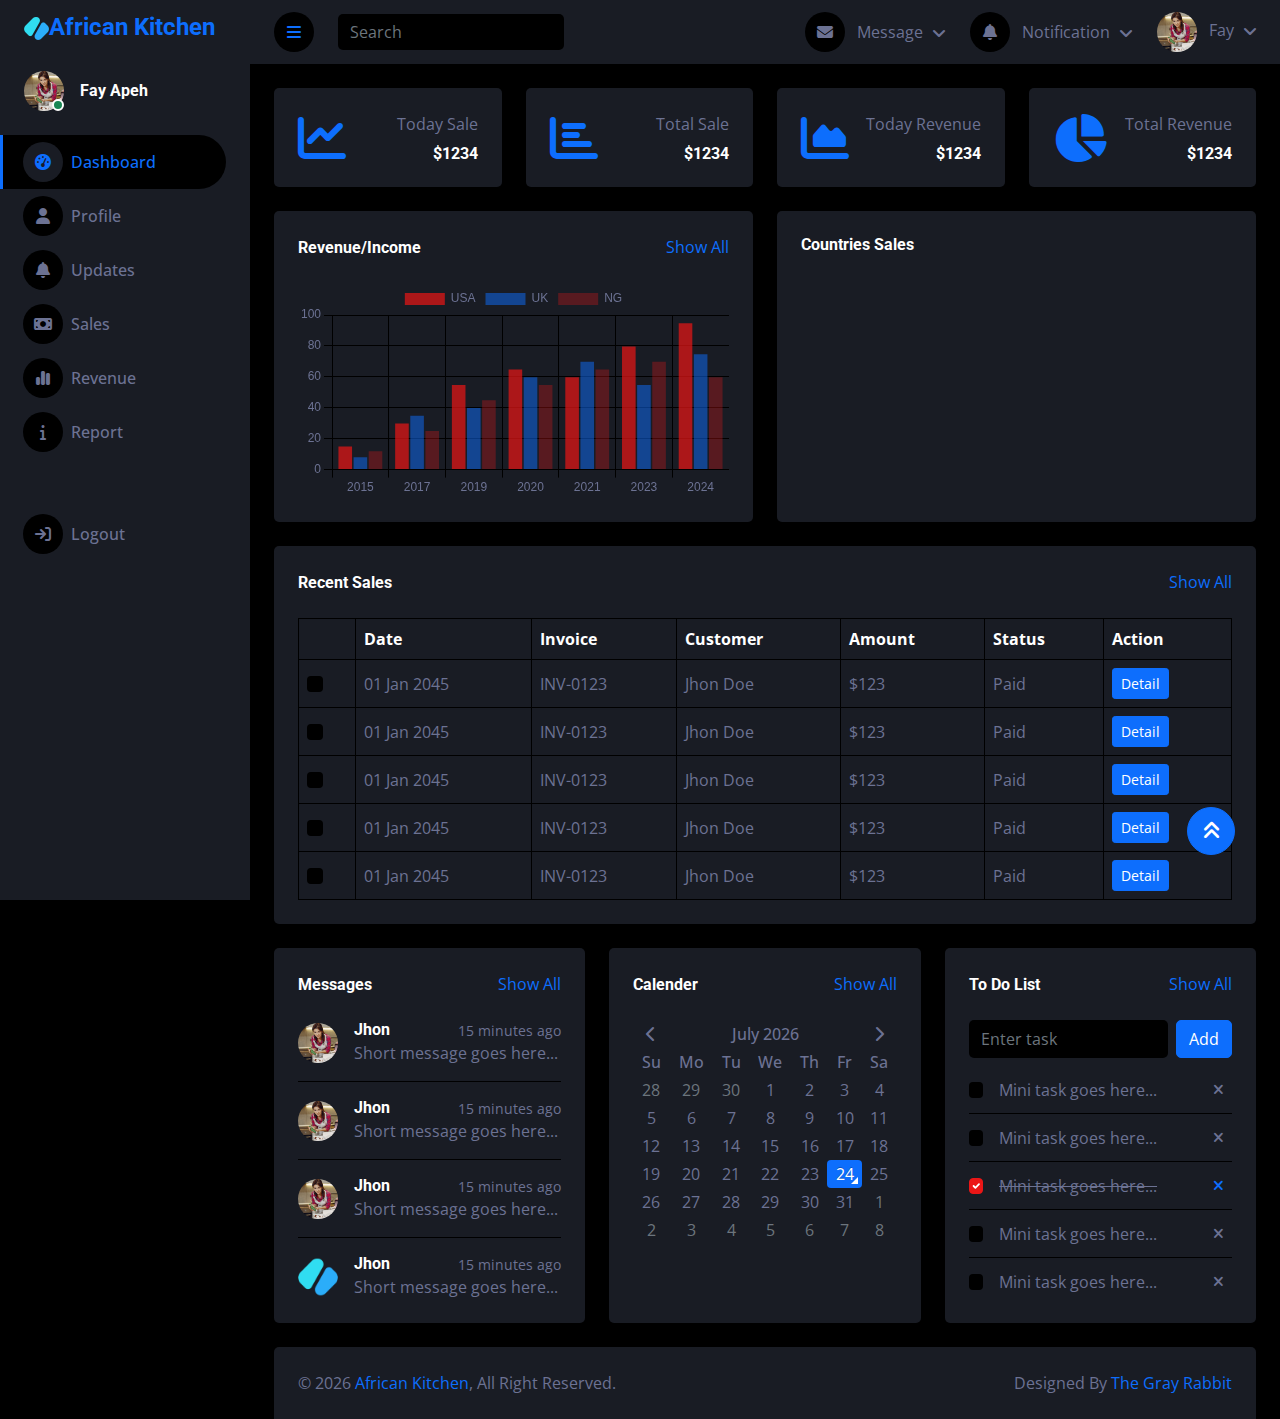
<file: index.html>
<!DOCTYPE html>
<html lang="en">

<head>
    <meta charset="UTF-8">
    <meta name="viewport" content="width=device-width, initial-scale=1.0">
    <meta http-equiv="X-UA-Compatible" content="IE=edge">
    <link rel="icon" type="img/png" href="../img/logo.png">
    <meta name="Author" content="The Gray Rabbit">
    <meta name="keywords" content="cook, chef, food, bake, home, book, restaurant">
    <title>African Kitchen - Dashboard - Home</title>

    <!-- Google Web Fonts -->
    <link rel="preconnect" href="https://fonts.googleapis.com">
    <link rel="preconnect" href="https://fonts.gstatic.com" crossorigin>
    <link href="https://fonts.googleapis.com/css2?family=Open+Sans:wght@400;600&family=Roboto:wght@500;700&display=swap" rel="stylesheet">

    <!-- Font Awesome & Box Icon Offline Fonts -->
     <link rel="stylesheet" href="offline-fonts/css/all.css">
     <link rel="stylesheet" href="boxicons-2.1.4/boxicons-2.1.4/css/boxicons.css">

    <!-- Libraries Stylesheet -->
    <link href="lib/owlcarousel/assets/owl.carousel.min.css" rel="stylesheet">
    <link href="lib/tempusdominus/css/tempusdominus-bootstrap-4.min.css" rel="stylesheet" />

    <!-- Bootstrap Stylesheet -->
    <link href="css/bootstrap.min.css" rel="stylesheet">

    <!-- CSS Stylesheet -->
    <link href="css/style.css" rel="stylesheet">
</head>

<body>
    <div class="container-fluid position-relative d-flex p-0">



        <!-- Sidebar Start -->
        <div class="sidebar pe-4 pb-3">
            <nav class="navbar bg-secondary navbar-dark">
                <a href="index.html" class="navbar-brand mx-4 mb-3">
                    <h3 class="text-primary fs-4"><img src="img/logo.png" alt="" style="width: 25px;">African Kitchen</h3>
                </a>
                <div class="d-flex align-items-center ms-4 mb-4">
                    <div class="position-relative">
                        <img class="rounded-circle" src="img/team/team-1.jpg" alt="" style="width: 40px; height: 40px;">
                        <div class="bg-success rounded-circle border border-2 border-white position-absolute end-0 bottom-0 p-1"></div>
                    </div>
                    <div class="ms-3">
                        <h6 class="mb-0">Fay Apeh</h6>
                    </div>
                </div>
                <div class="navbar-nav w-100">
                    <a href="index.html" class="nav-item nav-link active" aria-current="page"><i class="fa fa-tachometer-alt me-2"></i>Dashboard</a>
                    <a href="profile.html" class="nav-item nav-link"><i class="fa fa-user me-2"></i>Profile</a>
                    <a href="update.html" class="nav-item nav-link"><i class="fa fa-bell me-2"></i>Updates</a>
                    <a href="sales.html" class="nav-item nav-link"><i class="fa fa-money-bill me-2"></i>Sales</a>
                    <a href="revenue.html" class="nav-item nav-link"><i class="fa fa-chart-simple me-2"></i>Revenue</a>
                    <a href="report.html" class="nav-item nav-link"><i class="fa fa-info me-2"></i>Report</a>
<br>
<br>

                    <a href="signin.html" class="nav-item nav-link"><i class="fa fa-sign-in me-2"></i>Logout</a>
                </div>
            </nav>
        </div>
        <!-- Sidebar End -->



        <!-- Content Start -->
        <div class="content">


            <!-- Navbar Start -->
            <nav class="navbar navbar-expand bg-secondary navbar-dark sticky-top px-4 py-0">
                <a href="index.html" class="navbar-brand d-flex d-lg-none me-4">
                    <img src="img/logo.png" alt="" style="width: 25px;">
                </a>
                <a href="#" class="sidebar-toggler flex-shrink-0">
                    <i class="fa fa-bars"></i>
                </a>
                <form class="d-none d-md-flex ms-4">
                    <input class="form-control bg-dark border-0" type="search" placeholder="Search">
                </form>
                <div class="navbar-nav align-items-center ms-auto">
                    <div class="nav-item dropdown">
                        <a href="#" class="nav-link dropdown-toggle" data-bs-toggle="dropdown">
                            <i class="fa fa-envelope me-lg-2"></i>
                            <span class="d-none d-lg-inline-flex">Message</span>
                        </a>
                        <div class="dropdown-menu dropdown-menu-end bg-secondary border-0 rounded-0 rounded-bottom m-0">
                            <a href="#" class="dropdown-item">
                                <div class="d-flex align-items-center">
                                    <img class="rounded-circle" src="img/team/team-1.jpg" alt="" style="width: 40px; height: 40px;">
                                    <div class="ms-2">
                                        <h6 class="fw-normal mb-0">Ene sent you a message</h6>
                                        <small>15 minutes ago</small>
                                    </div>
                                </div>
                            </a>
                            <hr class="dropdown-divider">
                            <a href="#" class="dropdown-item">
                                <div class="d-flex align-items-center">
                                    <img class="rounded-circle" src="img/team/team-2.jpg" alt="" style="width: 40px; height: 40px;">
                                    <div class="ms-2">
                                        <h6 class="fw-normal mb-0">Gray sent you a message</h6>
                                        <small>15 minutes ago</small>
                                    </div>
                                </div>
                            </a>
                            <hr class="dropdown-divider">
                            <a href="#" class="dropdown-item">
                                <div class="d-flex align-items-center">
                                    <img class="rounded-circle" src="img/team/team-3.jpg" alt="" style="width: 40px; height: 40px;">
                                    <div class="ms-2">
                                        <h6 class="fw-normal mb-0">Sharon sent you a message</h6>
                                        <small>15 minutes ago</small>
                                    </div>
                                </div>
                            </a>
                            <hr class="dropdown-divider">
                            <a href="#" class="dropdown-item text-center">See all message</a>
                        </div>
                    </div>
                    <div class="nav-item dropdown">
                        <a href="#" class="nav-link dropdown-toggle" data-bs-toggle="dropdown">
                            <i class="fa fa-bell me-lg-2"></i>
                            <span class="d-none d-lg-inline-flex">Notification</span>
                        </a>
                        <div class="dropdown-menu dropdown-menu-end bg-secondary border-0 rounded-0 rounded-bottom m-0">
                            <a href="#" class="dropdown-item">
                                <h6 class="fw-normal mb-0">Profile updated</h6>
                                <small>15 minutes ago</small>
                            </a>
                            <hr class="dropdown-divider">
                            <a href="#" class="dropdown-item">
                                <h6 class="fw-normal mb-0">New user added</h6>
                                <small>15 minutes ago</small>
                            </a>
                            <hr class="dropdown-divider">
                            <a href="#" class="dropdown-item">
                                <h6 class="fw-normal mb-0">Password changed</h6>
                                <small>15 minutes ago</small>
                            </a>
                            <hr class="dropdown-divider">
                            <a href="#" class="dropdown-item text-center">See all notifications</a>
                        </div>
                    </div>
                    <div class="nav-item dropdown">
                        <a href="#" class="nav-link dropdown-toggle" data-bs-toggle="dropdown">
                            <img class="rounded-circle me-lg-2" src="img/team/team-1.jpg" alt="" style="width: 40px; height: 40px;">
                            <span class="d-none d-lg-inline-flex">Fay</span>
                        </a>
                        <div class="dropdown-menu dropdown-menu-end bg-secondary border-0 rounded-0 rounded-bottom m-0">
                            <a href="profile.html" class="dropdown-item">My Profile</a>
                            <a href="#" class="dropdown-item">Settings</a>
                            <a href="signin.html" class="dropdown-item">Log Out</a>
                        </div>
                    </div>
                </div>
            </nav>
            <!-- Navbar End -->


            <!-- Sale & Revenue Start -->
            <div class="container-fluid pt-4 px-4">
                <div class="row g-4">
                    <div class="col-sm-6 col-xl-3">
                        <div class="bg-secondary rounded d-flex align-items-center justify-content-between p-4">
                            <i class="fa fa-chart-line fa-3x text-primary"></i>
                            <div class="ms-3">
                                <p class="mb-2">Today Sale</p>
                                <h6 class="mb-0 sale-count">$1234</h6>
                            </div>
                        </div>
                    </div>
                    <div class="col-sm-6 col-xl-3">
                        <div class="bg-secondary rounded d-flex align-items-center justify-content-between p-4">
                            <i class="fa fa-chart-bar fa-3x text-primary"></i>
                            <div class="ms-3">
                                <p class="mb-2">Total Sale</p>
                                <h6 class="mb-0 sale-count">$1234</h6>
                            </div>
                        </div>
                    </div>
                    <div class="col-sm-6 col-xl-3">
                        <div class="bg-secondary rounded d-flex align-items-center justify-content-between p-4">
                            <i class="fa fa-chart-area fa-3x text-primary"></i>
                            <div class="ms-3">
                                <p class="mb-2">Today Revenue</p>
                                <h6 class="mb-0 sale-count">$1234</h6>
                            </div>
                        </div>
                    </div>
                    <div class="col-sm-6 col-xl-3">
                        <div class="bg-secondary rounded d-flex align-items-center justify-content-between p-4">
                            <i class="fa fa-chart-pie fa-3x text-primary"></i>
                            <div class="ms-3">
                                <p class="mb-2">Total Revenue</p>
                                <h6 class="mb-0 sale-count">$1234</h6>
                            </div>
                        </div>
                    </div>
                </div>
            </div>
            <!-- Sale & Revenue End -->


            <!-- Sales Chart Start -->
            <div class="container-fluid pt-4 px-4">
                <div class="row g-4">
                    <div class="col-sm-12 col-xl-6">
                        <div class="bg-secondary text-center rounded p-4">
                            <div class="d-flex align-items-center justify-content-between mb-4">
                                <h6 class="mb-0">Revenue/Income</h6>
                                <a href="#">Show All</a>
                            </div>
                            <canvas id="worldwide-sales"></canvas>
                        </div>
                    </div>


                    <div class="col-sm-12 col-xl-6">
                        <div class="bg-secondary rounded h-100 p-4">
                            <h6 class="mb-4">Countries Sales</h6>
                            <canvas id="bar-chart"></canvas>
                        </div>
                    </div>


                </div>
            </div>
            <!-- Sales Chart End -->


            <!-- Recent Sales Start -->
            <div class="container-fluid pt-4 px-4">
                <div class="bg-secondary text-center rounded p-4">
                    <div class="d-flex align-items-center justify-content-between mb-4">
                        <h6 class="mb-0">Recent Sales</h6>
                        <a href="">Show All</a>
                    </div>
                    <div class="table-responsive">
                        <table class="table text-start align-middle table-bordered table-hover mb-0">
                            <thead>
                                <tr class="text-white">
                                    <!-- <th scope="col"><input class="form-check-input" type="checkbox" disabled></th> -->
                                    <th scope="col"></th>
                                    <th scope="col">Date</th>
                                    <th scope="col">Invoice</th>
                                    <th scope="col">Customer</th>
                                    <th scope="col">Amount</th>
                                    <th scope="col">Status</th>
                                    <th scope="col">Action</th>
                                </tr>
                            </thead>
                            <tbody style="cursor: pointer;">
                                <tr>
                                    <td><input class="form-check-input" type="checkbox" style="cursor: pointer;"></td>
                                    <td>01 Jan 2045</td>
                                    <td>INV-0123</td>
                                    <td>Jhon Doe</td>
                                    <td>$123</td>
                                    <td>Paid</td>
                                    <td><a class="btn btn-sm btn-primary" href="">Detail</a></td>
                                </tr>
                                <tr>
                                    <td><input class="form-check-input" type="checkbox" style="cursor: pointer;"></td>
                                    <td>01 Jan 2045</td>
                                    <td>INV-0123</td>
                                    <td>Jhon Doe</td>
                                    <td>$123</td>
                                    <td>Paid</td>
                                    <td><a class="btn btn-sm btn-primary" href="">Detail</a></td>
                                </tr>
                                <tr>
                                    <td><input class="form-check-input" type="checkbox" style="cursor: pointer;"></td>
                                    <td>01 Jan 2045</td>
                                    <td>INV-0123</td>
                                    <td>Jhon Doe</td>
                                    <td>$123</td>
                                    <td>Paid</td>
                                    <td><a class="btn btn-sm btn-primary" href="">Detail</a></td>
                                </tr>
                                <tr>
                                    <td><input class="form-check-input" type="checkbox" style="cursor: pointer;"></td>
                                    <td>01 Jan 2045</td>
                                    <td>INV-0123</td>
                                    <td>Jhon Doe</td>
                                    <td>$123</td>
                                    <td>Paid</td>
                                    <td><a class="btn btn-sm btn-primary" href="">Detail</a></td>
                                </tr>
                                <tr>
                                    <td><input class="form-check-input" type="checkbox" style="cursor: pointer;"></td>
                                    <td>01 Jan 2045</td>
                                    <td>INV-0123</td>
                                    <td>Jhon Doe</td>
                                    <td>$123</td>
                                    <td>Paid</td>
                                    <td><a class="btn btn-sm btn-primary" href="">Detail</a></td>
                                </tr>
                            </tbody>
                        </table>
                    </div>
                </div>
            </div>
            <!-- Recent Sales End -->


            <!-- Updates Start -->
            <div class="container-fluid pt-4 px-4">
                <div class="row g-4">
                    <div class="col-sm-12 col-md-6 col-xl-4">
                        <div class="h-100 bg-secondary rounded p-4">
                            <div class="d-flex align-items-center justify-content-between mb-2">
                                <h6 class="mb-0">Messages</h6>
                                <a href="">Show All</a>
                            </div>
                            <div class="d-flex align-items-center border-bottom py-3">
                                <img class="rounded-circle flex-shrink-0" src="../img/team/team-1.jpg" alt="" style="width: 40px; height: 40px;">
                                <div class="w-100 ms-3">
                                    <div class="d-flex w-100 justify-content-between">
                                        <h6 class="mb-0">Jhon</h6>
                                        <small>15 minutes ago</small>
                                    </div>
                                    <span>Short message goes here...</span>
                                </div>
                            </div>
                            <div class="d-flex align-items-center border-bottom py-3">
                                <img class="rounded-circle flex-shrink-0" src="../img/team/team-1.jpg" alt="" style="width: 40px; height: 40px;">
                                <div class="w-100 ms-3">
                                    <div class="d-flex w-100 justify-content-between">
                                        <h6 class="mb-0">Jhon</h6>
                                        <small>15 minutes ago</small>
                                    </div>
                                    <span>Short message goes here...</span>
                                </div>
                            </div>
                            <div class="d-flex align-items-center border-bottom py-3">
                                <img class="rounded-circle flex-shrink-0" src="../img/team/team-1.jpg" alt="" style="width: 40px; height: 40px;">
                                <div class="w-100 ms-3">
                                    <div class="d-flex w-100 justify-content-between">
                                        <h6 class="mb-0">Jhon</h6>
                                        <small>15 minutes ago</small>
                                    </div>
                                    <span>Short message goes here...</span>
                                </div>
                            </div>
                            <div class="d-flex align-items-center pt-3">
                                <img class="rounded-circle flex-shrink-0" src="img/logo.png" alt="" style="width: 40px; height: 40px;">
                                <div class="w-100 ms-3">
                                    <div class="d-flex w-100 justify-content-between">
                                        <h6 class="mb-0">Jhon</h6>
                                        <small>15 minutes ago</small>
                                    </div>
                                    <span>Short message goes here...</span>
                                </div>
                            </div>
                        </div>
                    </div>

                    <div class="col-sm-12 col-md-6 col-xl-4">
                        <div class="h-100 bg-secondary rounded p-4">
                            <div class="d-flex align-items-center justify-content-between mb-4">
                                <h6 class="mb-0">Calender</h6>
                                <a href="">Show All</a>
                            </div>
                            <div id="calender"></div>
                        </div>
                    </div>


                    <div class="col-sm-12 col-md-6 col-xl-4">
                        <div class="h-100 bg-secondary rounded p-4">
                            <div class="d-flex align-items-center justify-content-between mb-4">
                                <h6 class="mb-0">To Do List</h6>
                                <a href="">Show All</a>
                            </div>
                            <div class="d-flex mb-2">
                                <input class="form-control bg-dark border-0" type="text" placeholder="Enter task">
                                <button type="button" class="btn btn-primary ms-2">Add</button>
                            </div>
                            <div class="d-flex align-items-center border-bottom py-2">
                                <input class="form-check-input m-0" type="checkbox">
                                <div class="w-100 ms-3">
                                    <div class="d-flex w-100 align-items-center justify-content-between">
                                        <span>Mini task goes here...</span>
                                        <button class="btn btn-sm"><i class="fa fa-times"></i></button>
                                    </div>
                                </div>
                            </div>
                            <div class="d-flex align-items-center border-bottom py-2">
                                <input class="form-check-input m-0" type="checkbox">
                                <div class="w-100 ms-3">
                                    <div class="d-flex w-100 align-items-center justify-content-between">
                                        <span>Mini task goes here...</span>
                                        <button class="btn btn-sm"><i class="fa fa-times"></i></button>
                                    </div>
                                </div>
                            </div>
                            <div class="d-flex align-items-center border-bottom py-2">
                                <input class="form-check-input m-0" type="checkbox" checked>
                                <div class="w-100 ms-3">
                                    <div class="d-flex w-100 align-items-center justify-content-between">
                                        <span><del>Mini task goes here...</del></span>
                                        <button class="btn btn-sm text-primary"><i class="fa fa-times"></i></button>
                                    </div>
                                </div>
                            </div>
                            <div class="d-flex align-items-center border-bottom py-2">
                                <input class="form-check-input m-0" type="checkbox">
                                <div class="w-100 ms-3">
                                    <div class="d-flex w-100 align-items-center justify-content-between">
                                        <span>Mini task goes here...</span>
                                        <button class="btn btn-sm"><i class="fa fa-times"></i></button>
                                    </div>
                                </div>
                            </div>
                            <div class="d-flex align-items-center pt-2">
                                <input class="form-check-input m-0" type="checkbox">
                                <div class="w-100 ms-3">
                                    <div class="d-flex w-100 align-items-center justify-content-between">
                                        <span>Mini task goes here...</span>
                                        <button class="btn btn-sm"><i class="fa fa-times"></i></button>
                                    </div>
                                </div>
                            </div>
                        </div>
                    </div>
                </div>
            </div>
            <!-- Updates End -->


            <!-- Footer Start -->
            <div class="container-fluid pt-4 px-4">
                <div class="bg-secondary rounded-top p-4">
                    <div class="row">
                        <div class="col-12 col-sm-6 text-center text-sm-start">
                            &copy; <script>document.write(new Date().getFullYear());</script> <a href="#">African Kitchen</a>, All Right Reserved.
                        </div>
                        <div class="col-12 col-sm-6 text-center text-sm-end">
                            Designed By <a href="#">The Gray Rabbit</a>
                        </div>
                    </div>
                </div>
            </div>
            <!-- Footer End -->
        </div>
        <!-- Content End -->


        <!-- Back to Top -->
        <a href="#" class="btn btn-lg btn-primary btn-lg-square back-to-top"><i class="fa fa-angle-double-up"></i></a>
    </div>

    <!-- JavaScript Libraries -->
    <script src="https://code.jquery.com/jquery-3.4.1.min.js"></script>
    <script src="https://cdn.jsdelivr.net/npm/bootstrap@5.0.0/dist/js/bootstrap.bundle.min.js"></script>
    <script src="lib/chart/chart.min.js"></script>
    <script src="lib/easing/easing.min.js"></script>
    <script src="lib/waypoints/waypoints.min.js"></script>
    <script src="lib/owlcarousel/owl.carousel.min.js"></script>
    <script src="lib/tempusdominus/js/moment.min.js"></script>
    <script src="lib/tempusdominus/js/moment-timezone.min.js"></script>
    <script src="lib/tempusdominus/js/tempusdominus-bootstrap-4.min.js"></script>

    <!-- Template Javascript -->
    <script src="js/main.js"></script>
</body>

</html>
</file>
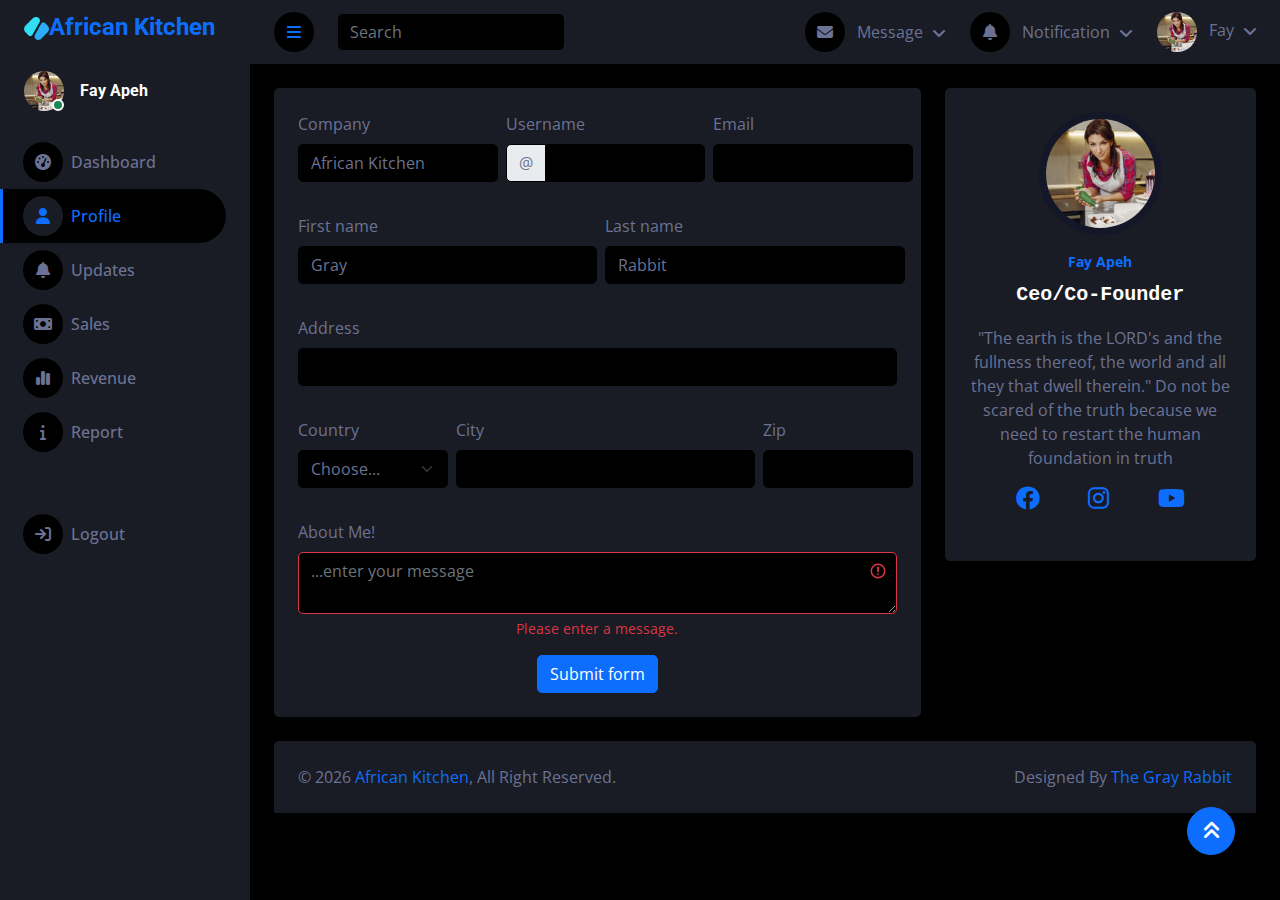
<file: profile.html>
<!DOCTYPE html>
<html lang="en">


<head>
    <meta charset="UTF-8">
    <meta name="viewport" content="width=device-width, initial-scale=1.0">
    <meta http-equiv="X-UA-Compatible" content="IE=edge">
    <link rel="icon" type="img/png" href="img/logo.png">
    <meta name="Author" content="The Gray Rabbit">
    <meta name="keywords" content="cook, chef, food, bake, home, book, restaurant">
    <title>African Kitchen - Dashboard - Profile</title>

    <!-- Google Web Fonts -->
    <link rel="preconnect" href="https://fonts.googleapis.com">
    <link rel="preconnect" href="https://fonts.gstatic.com" crossorigin>
    <link href="https://fonts.googleapis.com/css2?family=Open+Sans:wght@400;600&family=Roboto:wght@500;700&display=swap" rel="stylesheet">

    <!-- Font Awesome & Box Icon Offline Fonts -->
     <link rel="stylesheet" href="offline-fonts/css/all.css">
     <link rel="stylesheet" href="boxicons-2.1.4/boxicons-2.1.4/css/boxicons.css">

    <!-- Libraries Stylesheet -->
    <link href="lib/owlcarousel/assets/owl.carousel.min.css" rel="stylesheet">
    <link href="lib/tempusdominus/css/tempusdominus-bootstrap-4.min.css" rel="stylesheet" />

    <!-- Bootstrap Stylesheet -->
    <link href="css/bootstrap.min.css" rel="stylesheet">

    <!-- CSS Stylesheet -->
    <link href="css/style.css" rel="stylesheet">
</head>

<body>
    <div class="container-fluid position-relative d-flex p-0">


        <!-- Sidebar Start -->
        <div class="sidebar pe-4 pb-3">
            <nav class="navbar bg-secondary navbar-dark">
                <a href="index.html" class="navbar-brand mx-4 mb-3">
                    <h3 class="text-primary fs-4"><img src="img/logo.png" alt="" style="width: 25px;">African Kitchen</h3>
                </a>
                <div class="d-flex align-items-center ms-4 mb-4">
                    <div class="position-relative">
                        <img class="rounded-circle" src="img/team/team-1.jpg" alt="" style="width: 40px; height: 40px;">
                        <div class="bg-success rounded-circle border border-2 border-white position-absolute end-0 bottom-0 p-1"></div>
                    </div>
                    <div class="ms-3">
                        <h6 class="mb-0">Fay Apeh</h6>
                    </div>
                </div>
                <div class="navbar-nav w-100">
                    <a href="index.html" class="nav-item nav-link"><i class="fa fa-tachometer-alt me-2"></i>Dashboard</a>
                    <a href="profile.html" class="nav-item nav-link active" aria-current="page"><i class="fa fa-user me-2"></i>Profile</a>
                    <a href="update.html" class="nav-item nav-link"><i class="fa fa-bell me-2"></i>Updates</a>
                    <a href="sales.html" class="nav-item nav-link"><i class="fa fa-money-bill me-2"></i>Sales</a>
                    <a href="revenue.html" class="nav-item nav-link"><i class="fa fa-chart-simple me-2"></i>Revenue</a>
                    <a href="report.html" class="nav-item nav-link"><i class="fa fa-info me-2"></i>Report</a>
<br>
<br>

                    <a href="signin.html" class="nav-item nav-link"><i class="fa fa-sign-in me-2"></i>Logout</a>
                </div>
            </nav>
        </div>
        <!-- Sidebar End -->


        <!-- Content Start -->
        <div class="content">


            <!-- Navbar Start -->
            <nav class="navbar navbar-expand bg-secondary navbar-dark sticky-top px-4 py-0">
                <a href="index.html" class="navbar-brand d-flex d-lg-none me-4">
                    <img src="img/logo.png" alt="" style="width: 25px;">
                </a>
                <a href="#" class="sidebar-toggler flex-shrink-0">
                    <i class="fa fa-bars"></i>
                </a>
                <form class="d-none d-md-flex ms-4">
                    <input class="form-control bg-dark border-0" type="search" placeholder="Search">
                </form>
                <div class="navbar-nav align-items-center ms-auto">
                    <div class="nav-item dropdown">
                        <a href="#" class="nav-link dropdown-toggle" data-bs-toggle="dropdown">
                            <i class="fa fa-envelope me-lg-2"></i>
                            <span class="d-none d-lg-inline-flex">Message</span>
                        </a>
                        <div class="dropdown-menu dropdown-menu-end bg-secondary border-0 rounded-0 rounded-bottom m-0">
                            <a href="#" class="dropdown-item">
                                <div class="d-flex align-items-center">
                                    <img class="rounded-circle" src="img/team/team-1.jpg" alt="" style="width: 40px; height: 40px;">
                                    <div class="ms-2">
                                        <h6 class="fw-normal mb-0">Ene sent you a message</h6>
                                        <small>15 minutes ago</small>
                                    </div>
                                </div>
                            </a>
                            <hr class="dropdown-divider">
                            <a href="#" class="dropdown-item">
                                <div class="d-flex align-items-center">
                                    <img class="rounded-circle" src="img/team/team-2.jpg" alt="" style="width: 40px; height: 40px;">
                                    <div class="ms-2">
                                        <h6 class="fw-normal mb-0">Gray sent you a message</h6>
                                        <small>15 minutes ago</small>
                                    </div>
                                </div>
                            </a>
                            <hr class="dropdown-divider">
                            <a href="#" class="dropdown-item">
                                <div class="d-flex align-items-center">
                                    <img class="rounded-circle" src="img/team/team-3.jpg" alt="" style="width: 40px; height: 40px;">
                                    <div class="ms-2">
                                        <h6 class="fw-normal mb-0">Sharon sent you a message</h6>
                                        <small>15 minutes ago</small>
                                    </div>
                                </div>
                            </a>
                            <hr class="dropdown-divider">
                            <a href="#" class="dropdown-item text-center">See all message</a>
                        </div>
                    </div>
                    <div class="nav-item dropdown">
                        <a href="#" class="nav-link dropdown-toggle" data-bs-toggle="dropdown">
                            <i class="fa fa-bell me-lg-2"></i>
                            <span class="d-none d-lg-inline-flex">Notification</span>
                        </a>
                        <div class="dropdown-menu dropdown-menu-end bg-secondary border-0 rounded-0 rounded-bottom m-0">
                            <a href="#" class="dropdown-item">
                                <h6 class="fw-normal mb-0">Profile updated</h6>
                                <small>15 minutes ago</small>
                            </a>
                            <hr class="dropdown-divider">
                            <a href="#" class="dropdown-item">
                                <h6 class="fw-normal mb-0">New user added</h6>
                                <small>15 minutes ago</small>
                            </a>
                            <hr class="dropdown-divider">
                            <a href="#" class="dropdown-item">
                                <h6 class="fw-normal mb-0">Password changed</h6>
                                <small>15 minutes ago</small>
                            </a>
                            <hr class="dropdown-divider">
                            <a href="#" class="dropdown-item text-center">See all notifications</a>
                        </div>
                    </div>
                    <div class="nav-item dropdown">
                        <a href="#" class="nav-link dropdown-toggle" data-bs-toggle="dropdown">
                            <img class="rounded-circle me-lg-2" src="img/team/team-1.jpg" alt="" style="width: 40px; height: 40px;">
                            <span class="d-none d-lg-inline-flex">Fay</span>
                        </a>
                        <div class="dropdown-menu dropdown-menu-end bg-secondary border-0 rounded-0 rounded-bottom m-0">
                            <a href="profile.html" class="dropdown-item">My Profile</a>
                            <a href="#" class="dropdown-item">Settings</a>
                            <a href="signin.html" class="dropdown-item">Log Out</a>
                        </div>
                    </div>
                </div>
            </nav>
            <!-- Navbar End -->



            <!-- Profile Start -->
            <div class="container-fluid pt-4 px-4">
                <div class="row g-4">
                    <div class="col-sm-12 col-xl-8">
                        <div class="bg-secondary text-center rounded p-4">

                            <form action="#" method="get" class="needs-validation" novalidate>

                                <div class="line-1 d-flex gap-2">

                                <div class="col-md-4">
                                    <label for="company" class="form-label">Company</label>
                                    <input type="text" class="form-control bg-dark" name="company" id="company" value="African Kitchen" disabled>
                                </div>



                                <div class="col-md-4">
                                    <label for="validationTooltipUsername" class="form-label">Username</label>
                                    <div class="input-group has-validation">
                                      <span class="input-group-text" id="validationTooltipUsernamePrepend">@</span>
                                      <input type="text" class="form-control" id="validationTooltipUsername" aria-describedby="validationTooltipUsernamePrepend" required>
                                      <div class="invalid-tooltip">
                                        Please choose a unique and valid username.
                                      </div>
                                    </div>
                                  </div>

                                  <div class="col-md-4">
                                    <label for="email" class="form-label">Email</label>
                                    <input type="email" class="form-control" name="email" id="email">
                                    <div class="valid-tooltip">
                                        Looks good!
                                      </div>
                                </div>

                                </div>


                                <div class="line-2 d-flex gap-2">

                                    <div class="col-md-6">
                                      <label for="firstname" class="form-label">First name</label>
                                      <input type="text" class="form-control" id="validationTooltip01" value="Gray" required>
                                      <div class="valid-tooltip">
                                        Looks good!
                                      </div>
                                    </div>


                                    <div class="col-md-6">
                                      <label for="lastname" class="form-label">Last name</label>
                                      <input type="text" class="form-control" id="lastname" value="Rabbit" required>
                                      <div class="valid-tooltip">
                                        Looks good!
                                      </div>
                                    </div>

                                </div>


                                <div class="line-3 d-flex gap-2">
                                    <div class="col-md-12">
                                        <label for="address" class="form-label">Address</label>
                                        <input type="text" class="form-control" id="address">
                                    </div>
                                </div>


                                <div class="line-4 d-flex gap-2">

                                    <div class="col-md-3 position-relative">
                                        <label for="country" class="form-label">Country</label>
                                        <select class="form-select" id="country" required>
                                          <option selected disabled value="">Choose...</option>
                                          <option>UK</option>
                                          <option>Nigeria</option>
                                          <option>USA</option>
                                        </select>
                                        <div class="invalid-tooltip">
                                          Please provide a valid country.
                                        </div>
                                      </div>


                                      <div class="col-md-6 position-relative">
                                        <label for="city" class="form-label">City</label>
                                        <input type="text" class="form-control" id="city" required>
                                        <div class="invalid-tooltip">
                                          Please provide a valid city.
                                        </div>
                                      </div>



                                    <div class="col-md-3 position-relative">
                                        <label for="zip" class="form-label">Zip</label>
                                        <input type="text" class="form-control" id="zip" required>
                                        <div class="invalid-tooltip">
                                          Please provide a valid zip.
                                        </div>
                                      </div>


                                </div>


                                    <div class="mb-3">
                                        <label for="validationTextarea" class="form-label">About Me!</label>
                                        <textarea maxlength="250" class="form-control is-invalid" id="validationTextarea" placeholder="...enter your message" required></textarea>
                                        <div class="invalid-feedback">
                                          Please enter a message.
                                        </div>
                                      </div>


                                    <div class="col-12">
                                      <button class="btn btn-primary" type="submit">Submit form</button>
                                    </div>


                            </form>
                        </div>
                    </div>



                    <div class="col-sm-12 col-xl-4">
                        <div class="bg-secondary text-center rounded p-4">
                            <div class="d-flex align-items-center justify-content-between flex-column mb-4">
                                <img src="img/team/team-1.jpg" style="border-radius: 50%; border: 7px solid #141727; width: 7.7rem;" class="mb-3">
                                <small class="mb-2 fw-bold text-primary">Fay Apeh</small>
                                <pre class="fs-5 fw-bold text-white">Ceo/Co-Founder</pre>

                                <p>"The earth is the LORD's and the fullness thereof, the world and all they that dwell therein."
                                    Do not be scared of the truth because we need to restart the human foundation in truth
                                </p>

                                <div class="profile-socials">
                                    <a href="#"><i class="fab fa-facebook border-3"></i></a>

                                    <a href=""><i class="fab fa-instagram"></i></a>

                                    <a href=""><i class="fab fa-youtube"></i></a>
                                </div>
                            </div>
                        </div>
                    </div>
                </div>
            </div>
            <!-- Profile End -->



            <!-- Footer Start -->
            <div class="container-fluid pt-4 px-4">
                <div class="bg-secondary rounded-top p-4">
                    <div class="row">
                        <div class="col-12 col-sm-6 text-center text-sm-start">
                            &copy; <script>document.write(new Date().getFullYear());</script> <a href="#">African Kitchen</a>, All Right Reserved.
                        </div>
                        <div class="col-12 col-sm-6 text-center text-sm-end">
                            Designed By <a href="#">The Gray Rabbit</a>
                        </div>
                    </div>
                </div>
            </div>
            <!-- Footer End -->
        </div>
        <!-- Content End -->


        <!-- Back to Top -->
        <a href="#" class="btn btn-lg btn-primary btn-lg-square back-to-top"><i class="fa fa-angle-double-up"></i></a>
    </div>

    <!-- JavaScript Libraries -->
    <script src="https://code.jquery.com/jquery-3.4.1.min.js"></script>
    <script src="https://cdn.jsdelivr.net/npm/bootstrap@5.0.0/dist/js/bootstrap.bundle.min.js"></script>
    <script src="lib/chart/chart.min.js"></script>
    <script src="lib/easing/easing.min.js"></script>
    <script src="lib/waypoints/waypoints.min.js"></script>
    <script src="lib/owlcarousel/owl.carousel.min.js"></script>
    <script src="lib/tempusdominus/js/moment.min.js"></script>
    <script src="lib/tempusdominus/js/moment-timezone.min.js"></script>
    <script src="lib/tempusdominus/js/tempusdominus-bootstrap-4.min.js"></script>

    <!-- Template Javascript -->
    <script src="js/main.js"></script>
</body>

</html>
</file>
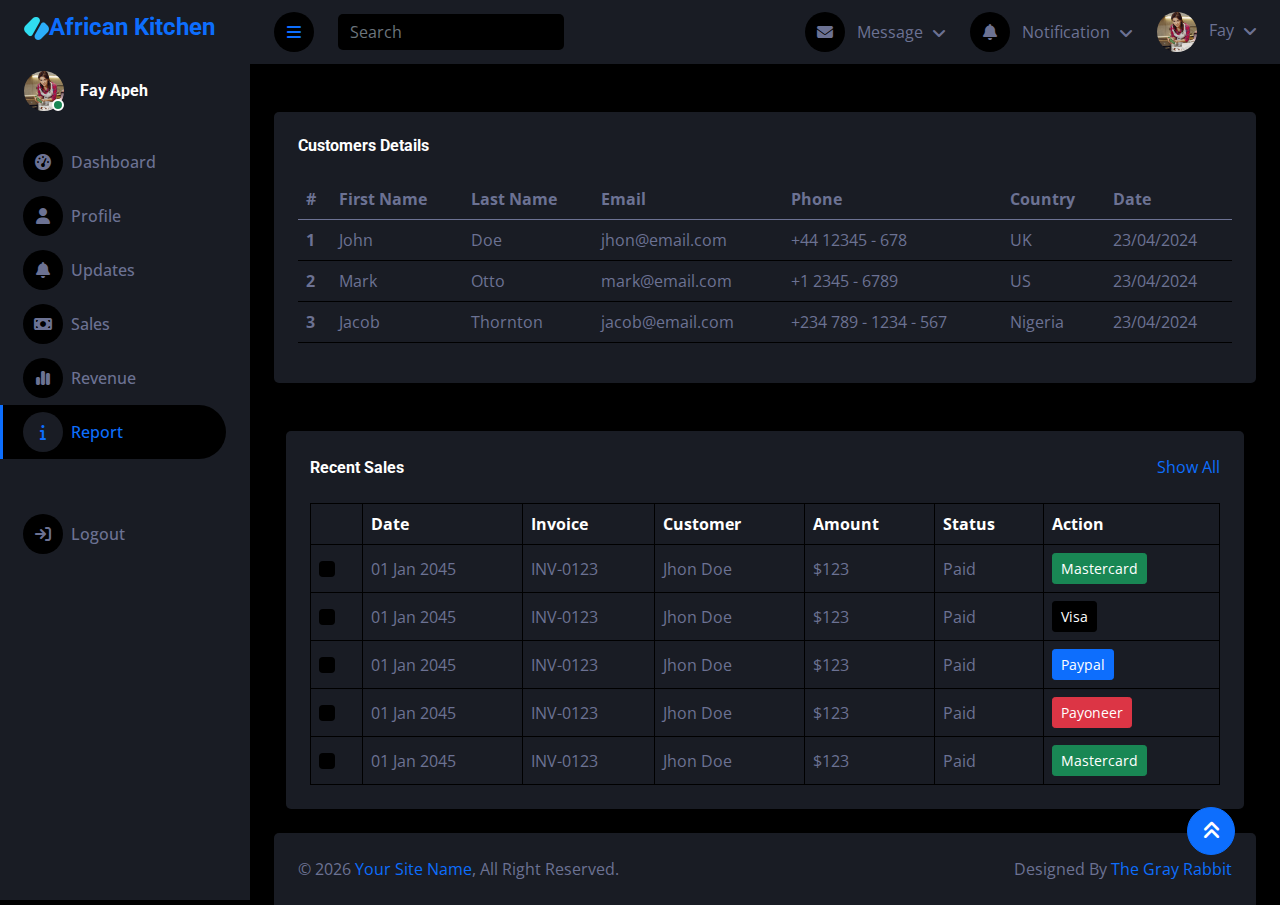
<file: report.html>
<!DOCTYPE html>
<html lang="en">

<head>
    <meta charset="UTF-8">
    <meta name="viewport" content="width=device-width, initial-scale=1.0">
    <meta http-equiv="X-UA-Compatible" content="IE=edge">
    <link rel="icon" type="img/png" href="../img/logo.png">
    <meta name="Author" content="The Gray Rabbit">
    <meta name="keywords" content="cook, chef, food, bake, home, book, restaurant">
    <title>African Kitchen - Dashboard - Report</title>

    <!-- Google Web Fonts -->
    <link rel="preconnect" href="https://fonts.googleapis.com">
    <link rel="preconnect" href="https://fonts.gstatic.com" crossorigin>
    <link href="https://fonts.googleapis.com/css2?family=Open+Sans:wght@400;600&family=Roboto:wght@500;700&display=swap" rel="stylesheet">

    <!-- Icon Font Stylesheet -->
    <link href="https://cdn.jsdelivr.net/npm/bootstrap-icons@1.4.1/font/bootstrap-icons.css" rel="stylesheet">
    <link rel="stylesheet" href="offline-fonts/css/all.css">
    <link rel="stylesheet" href="boxicons-2.1.4/boxicons-2.1.4/css/boxicons.min.css">

    <!-- Libraries Stylesheet -->
    <link href="lib/owlcarousel/assets/owl.carousel.min.css" rel="stylesheet">
    <link href="lib/tempusdominus/css/tempusdominus-bootstrap-4.min.css" rel="stylesheet" />

    <!-- Bootstrap Stylesheet -->
    <link href="css/bootstrap.min.css" rel="stylesheet">

    <!-- CSS Template -->
    <link href="css/style.css" rel="stylesheet">
</head>

<body>
    <div class="container-fluid position-relative d-flex p-0">


        <!-- Sidebar Start -->
        <div class="sidebar pe-4 pb-3">
            <nav class="navbar bg-secondary navbar-dark">
                <a href="index.html" class="navbar-brand mx-4 mb-3">
                    <h3 class="text-primary fs-4"><img src="img/logo.png" alt="" style="width: 25px;">African Kitchen</h3>
                </a>
                <div class="d-flex align-items-center ms-4 mb-4">
                    <div class="position-relative">
                        <img class="rounded-circle" src="img/team/team-1.jpg" alt="" style="width: 40px; height: 40px;">
                        <div class="bg-success rounded-circle border border-2 border-white position-absolute end-0 bottom-0 p-1"></div>
                    </div>
                    <div class="ms-3">
                        <h6 class="mb-0">Fay Apeh</h6>
                    </div>
                </div>
                <div class="navbar-nav w-100">
                    <a href="index.html" class="nav-item nav-link"><i class="fa fa-tachometer-alt me-2"></i>Dashboard</a>
                    <a href="profile.html" class="nav-item nav-link"><i class="fa fa-user me-2"></i>Profile</a>
                    <a href="update.html" class="nav-item nav-link"><i class="fa fa-bell me-2"></i>Updates</a>
                    <a href="sales.html" class="nav-item nav-link"><i class="fa fa-money-bill me-2"></i>Sales</a>
                    <a href="revenue.html" class="nav-item nav-link"><i class="fa fa-chart-simple me-2"></i>Revenue</a>
                    <a href="report.html" class="nav-item nav-link active" aria-current="page"><i class="fa fa-info me-2"></i>Report</a>
<br>
<br>

                    <a href="signin.html" class="nav-item nav-link"><i class="fa fa-sign-in me-2"></i>Logout</a>
                </div>
            </nav>
        </div>
        <!-- Sidebar End -->



        <!-- Content Start -->
        <div class="content">


            <!-- Navbar Start -->
            <nav class="navbar navbar-expand bg-secondary navbar-dark sticky-top px-4 py-0">
                <a href="index.html" class="navbar-brand d-flex d-lg-none me-4">
                    <img src="img/logo.png" alt="" style="width: 25px;">
                </a>
                <a href="#" class="sidebar-toggler flex-shrink-0">
                    <i class="fa fa-bars"></i>
                </a>
                <form class="d-none d-md-flex ms-4">
                    <input class="form-control bg-dark border-0" type="search" placeholder="Search">
                </form>
                <div class="navbar-nav align-items-center ms-auto">
                    <div class="nav-item dropdown">
                        <a href="#" class="nav-link dropdown-toggle" data-bs-toggle="dropdown">
                            <i class="fa fa-envelope me-lg-2"></i>
                            <span class="d-none d-lg-inline-flex">Message</span>
                        </a>
                        <div class="dropdown-menu dropdown-menu-end bg-secondary border-0 rounded-0 rounded-bottom m-0">
                            <a href="#" class="dropdown-item">
                                <div class="d-flex align-items-center">
                                    <img class="rounded-circle" src="img/team/team-1.jpg" alt="" style="width: 40px; height: 40px;">
                                    <div class="ms-2">
                                        <h6 class="fw-normal mb-0">Ene sent you a message</h6>
                                        <small>15 minutes ago</small>
                                    </div>
                                </div>
                            </a>
                            <hr class="dropdown-divider">
                            <a href="#" class="dropdown-item">
                                <div class="d-flex align-items-center">
                                    <img class="rounded-circle" src="img/team/team-2.jpg" alt="" style="width: 40px; height: 40px;">
                                    <div class="ms-2">
                                        <h6 class="fw-normal mb-0">Gray sent you a message</h6>
                                        <small>15 minutes ago</small>
                                    </div>
                                </div>
                            </a>
                            <hr class="dropdown-divider">
                            <a href="#" class="dropdown-item">
                                <div class="d-flex align-items-center">
                                    <img class="rounded-circle" src="img/team/team-3.jpg" alt="" style="width: 40px; height: 40px;">
                                    <div class="ms-2">
                                        <h6 class="fw-normal mb-0">Sharon sent you a message</h6>
                                        <small>15 minutes ago</small>
                                    </div>
                                </div>
                            </a>
                            <hr class="dropdown-divider">
                            <a href="#" class="dropdown-item text-center">See all message</a>
                        </div>
                    </div>
                    <div class="nav-item dropdown">
                        <a href="#" class="nav-link dropdown-toggle" data-bs-toggle="dropdown">
                            <i class="fa fa-bell me-lg-2"></i>
                            <span class="d-none d-lg-inline-flex">Notification</span>
                        </a>
                        <div class="dropdown-menu dropdown-menu-end bg-secondary border-0 rounded-0 rounded-bottom m-0">
                            <a href="#" class="dropdown-item">
                                <h6 class="fw-normal mb-0">Profile updated</h6>
                                <small>15 minutes ago</small>
                            </a>
                            <hr class="dropdown-divider">
                            <a href="#" class="dropdown-item">
                                <h6 class="fw-normal mb-0">New user added</h6>
                                <small>15 minutes ago</small>
                            </a>
                            <hr class="dropdown-divider">
                            <a href="#" class="dropdown-item">
                                <h6 class="fw-normal mb-0">Password changed</h6>
                                <small>15 minutes ago</small>
                            </a>
                            <hr class="dropdown-divider">
                            <a href="#" class="dropdown-item text-center">See all notifications</a>
                        </div>
                    </div>
                    <div class="nav-item dropdown">
                        <a href="#" class="nav-link dropdown-toggle" data-bs-toggle="dropdown">
                            <img class="rounded-circle me-lg-2" src="img/team/team-1.jpg" alt="" style="width: 40px; height: 40px;">
                            <span class="d-none d-lg-inline-flex">Fay</span>
                        </a>
                        <div class="dropdown-menu dropdown-menu-end bg-secondary border-0 rounded-0 rounded-bottom m-0">
                            <a href="profile.html" class="dropdown-item">My Profile</a>
                            <a href="#" class="dropdown-item">Settings</a>
                            <a href="signin.html" class="dropdown-item">Log Out</a>
                        </div>
                    </div>
                </div>
            </nav>
            <!-- Navbar End -->


            <!-- Customer Details Start -->
            <div class="container-fluid pt-4 px-4">



                <div class="col-12 py-4">
                    <div class="bg-secondary rounded h-100 p-4">
                        <h6 class="mb-4">Customers Details</h6>
                        <div class="table-responsive">
                            <table class="table">
                                <thead>
                                    <tr>
                                        <th scope="col">#</th>
                                        <th scope="col">First Name</th>
                                        <th scope="col">Last Name</th>
                                        <th scope="col">Email</th>
                                        <th scope="col">Phone</th>
                                        <th scope="col">Country</th>
                                        <th scope="col">Date</th>
                                    </tr>
                                </thead>
                                <tbody>
                                    <tr>
                                        <th scope="row">1</th>
                                        <td>John</td>
                                        <td>Doe</td>
                                        <td>jhon@email.com</td>
                                        <td>+44 12345 - 678</td>
                                        <td>UK</td>
                                        <td>23/04/2024</td>
                                    </tr>
                                    <tr>
                                        <th scope="row">2</th>
                                        <td>Mark</td>
                                        <td>Otto</td>
                                        <td>mark@email.com</td>
                                        <td>+1 2345 - 6789</td>
                                        <td>US</td>
                                        <td>23/04/2024</td>
                                    </tr>
                                    <tr>
                                        <th scope="row">3</th>
                                        <td>Jacob</td>
                                        <td>Thornton</td>
                                        <td>jacob@email.com</td>
                                        <td>+234 789 - 1234 - 567</td>
                                        <td>Nigeria</td>
                                        <td>23/04/2024</td>
                                    </tr>
                                </tbody>
                            </table>
                        </div>
                    </div>
                </div>


                            <!-- Recent Sales Start -->
            <div class="container-fluid pt-4">
                <div class="bg-secondary text-center rounded p-4">
                    <div class="d-flex align-items-center justify-content-between mb-4">
                        <h6 class="mb-0">Recent Sales</h6>
                        <a href="">Show All</a>
                    </div>
                    <div class="table-responsive">
                        <table class="table text-start align-middle table-bordered table-hover mb-0">
                            <thead>
                                <tr class="text-white">
                                    <!-- <th scope="col"><input class="form-check-input" type="checkbox" disabled></th> -->
                                    <th scope="col"></th>
                                    <th scope="col">Date</th>
                                    <th scope="col">Invoice</th>
                                    <th scope="col">Customer</th>
                                    <th scope="col">Amount</th>
                                    <th scope="col">Status</th>
                                    <th scope="col">Action</th>
                                </tr>
                            </thead>
                            <tbody style="cursor: pointer;">
                                <tr>
                                    <td><input class="form-check-input" type="checkbox" style="cursor: pointer;"></td>
                                    <td>01 Jan 2045</td>
                                    <td>INV-0123</td>
                                    <td>Jhon Doe</td>
                                    <td>$123</td>
                                    <td>Paid</td>
                                    <td><a class="btn btn-sm btn-success" href="">Mastercard</a></td>
                                </tr>
                                <tr>
                                    <td><input class="form-check-input" type="checkbox" style="cursor: pointer;"></td>
                                    <td>01 Jan 2045</td>
                                    <td>INV-0123</td>
                                    <td>Jhon Doe</td>
                                    <td>$123</td>
                                    <td>Paid</td>
                                    <td><a class="btn btn-sm btn-dark" href="">Visa</a></td>
                                </tr>
                                <tr>
                                    <td><input class="form-check-input" type="checkbox" style="cursor: pointer;"></td>
                                    <td>01 Jan 2045</td>
                                    <td>INV-0123</td>
                                    <td>Jhon Doe</td>
                                    <td>$123</td>
                                    <td>Paid</td>
                                    <td><a class="btn btn-sm btn-primary" href="">Paypal</a></td>
                                </tr>
                                <tr>
                                    <td><input class="form-check-input" type="checkbox" style="cursor: pointer;"></td>
                                    <td>01 Jan 2045</td>
                                    <td>INV-0123</td>
                                    <td>Jhon Doe</td>
                                    <td>$123</td>
                                    <td>Paid</td>
                                    <td><a class="btn btn-sm btn-danger" href="">Payoneer</a></td>
                                </tr>
                                <tr>
                                    <td><input class="form-check-input" type="checkbox" style="cursor: pointer;"></td>
                                    <td>01 Jan 2045</td>
                                    <td>INV-0123</td>
                                    <td>Jhon Doe</td>
                                    <td>$123</td>
                                    <td>Paid</td>
                                    <td><a class="btn btn-sm btn-success" href="">Mastercard</a></td>
                                </tr>
                            </tbody>
                        </table>
                    </div>
                </div>
            </div>
            <!-- Recent Sales End -->


            </div>
            <!-- Chart End -->


            <!-- Footer Start -->
            <div class="container-fluid pt-4 px-4">
                <div class="bg-secondary rounded-top p-4">
                    <div class="row">
                        <div class="col-12 col-sm-6 text-center text-sm-start">
                            &copy; <script> document.write(new Date().getFullYear());</script> <a href="#">Your Site Name</a>, All Right Reserved.
                        </div>
                        <div class="col-12 col-sm-6 text-center text-sm-end">

                            Designed By <a href="#">The Gray Rabbit</a>

                        </div>
                    </div>
                </div>
            </div>
            <!-- Footer End -->
        </div>
        <!-- Content End -->


        <!-- Back to Top -->
        <a href="#" class="btn btn-lg btn-primary btn-lg-square back-to-top"><i class="fa fa-angle-double-up"></i></a>
    </div>

    <!-- JavaScript Libraries -->
    <script src="https://code.jquery.com/jquery-3.4.1.min.js"></script>
    <script src="https://cdn.jsdelivr.net/npm/bootstrap@5.0.0/dist/js/bootstrap.bundle.min.js"></script>
    <script src="lib/chart/chart.min.js"></script>
    <script src="lib/easing/easing.min.js"></script>
    <script src="lib/waypoints/waypoints.min.js"></script>
    <script src="lib/owlcarousel/owl.carousel.min.js"></script>
    <script src="lib/tempusdominus/js/moment.min.js"></script>
    <script src="lib/tempusdominus/js/moment-timezone.min.js"></script>
    <script src="lib/tempusdominus/js/tempusdominus-bootstrap-4.min.js"></script>

    <!-- Template Javascript -->
    <script src="js/main.js"></script>
</body>

</html>
</file>
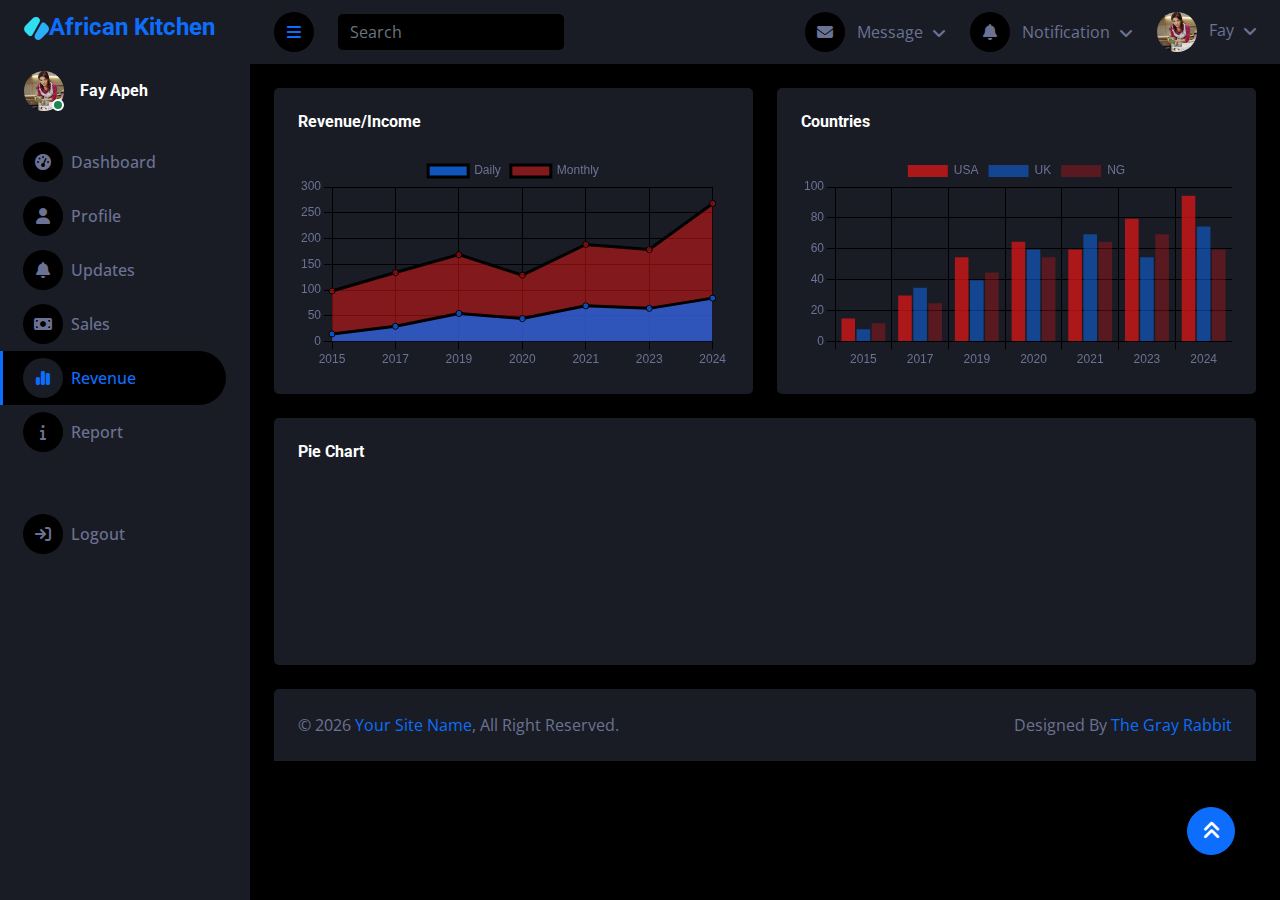
<file: revenue.html>
<!DOCTYPE html>
<html lang="en">

<head>
    <meta charset="UTF-8">
    <meta name="viewport" content="width=device-width, initial-scale=1.0">
    <meta http-equiv="X-UA-Compatible" content="IE=edge">
    <link rel="icon" type="img/png" href="img/logo.png">
    <meta name="Author" content="The Gray Rabbit">
    <meta name="keywords" content="cook, chef, food, bake, home, book, restaurant">
    <title>African Kitchen - Dashboard - Revenue</title>

    <!-- Google Web Fonts -->
    <link rel="preconnect" href="https://fonts.googleapis.com">
    <link rel="preconnect" href="https://fonts.gstatic.com" crossorigin>
    <link href="https://fonts.googleapis.com/css2?family=Open+Sans:wght@400;600&family=Roboto:wght@500;700&display=swap" rel="stylesheet">

    <!-- Font Awesome & Box Icon Offline Fonts -->
     <link rel="stylesheet" href="offline-fonts/css/all.css">
     <link rel="stylesheet" href="boxicons-2.1.4/boxicons-2.1.4/css/boxicons.css">

    <!-- Libraries Stylesheet -->
    <link href="lib/owlcarousel/assets/owl.carousel.min.css" rel="stylesheet">
    <link href="lib/tempusdominus/css/tempusdominus-bootstrap-4.min.css" rel="stylesheet" />

    <!-- Bootstrap Stylesheet -->
    <link href="css/bootstrap.min.css" rel="stylesheet">

    <!-- CSS Stylesheet -->
    <link href="css/style.css" rel="stylesheet">
</head>

<body>
    <div class="container-fluid position-relative d-flex p-0">


        <!-- Sidebar Start -->
        <div class="sidebar pe-4 pb-3">
            <nav class="navbar bg-secondary navbar-dark">
                <a href="index.html" class="navbar-brand mx-4 mb-3">
                    <h3 class="text-primary fs-4"><img src="img/logo.png" alt="" style="width: 25px;">African Kitchen</h3>
                </a>
                <div class="d-flex align-items-center ms-4 mb-4">
                    <div class="position-relative">
                        <img class="rounded-circle" src="img/team/team-1.jpg" alt="" style="width: 40px; height: 40px;">
                        <div class="bg-success rounded-circle border border-2 border-white position-absolute end-0 bottom-0 p-1"></div>
                    </div>
                    <div class="ms-3">
                        <h6 class="mb-0">Fay Apeh</h6>
                    </div>
                </div>
                <div class="navbar-nav w-100">
                    <a href="index.html" class="nav-item nav-link"><i class="fa fa-tachometer-alt me-2"></i>Dashboard</a>
                    <a href="profile.html" class="nav-item nav-link"><i class="fa fa-user me-2"></i>Profile</a>
                    <a href="update.html" class="nav-item nav-link"><i class="fa fa-bell me-2"></i>Updates</a>
                    <a href="sales.html" class="nav-item nav-link"><i class="fa fa-money-bill me-2"></i>Sales</a>
                    <a href="revenue.html" class="nav-item nav-link active" aria-current="page"><i class="fa fa-chart-simple me-2"></i>Revenue</a>
                    <a href="report.html" class="nav-item nav-link"><i class="fa fa-info me-2"></i>Report</a>
<br>
<br>

                    <a href="signin.html" class="nav-item nav-link"><i class="fa fa-sign-in me-2"></i>Logout</a>
                </div>
            </nav>
        </div>
        <!-- Sidebar End -->


        <!-- Content Start -->
        <div class="content">

            <!-- Navbar Start -->
            <nav class="navbar navbar-expand bg-secondary navbar-dark sticky-top px-4 py-0">
                <a href="index.html" class="navbar-brand d-flex d-lg-none me-4">
                    <img src="img/logo.png" alt="" style="width: 25px;">
                </a>
                <a href="#" class="sidebar-toggler flex-shrink-0">
                    <i class="fa fa-bars"></i>
                </a>
                <form class="d-none d-md-flex ms-4">
                    <input class="form-control bg-dark border-0" type="search" placeholder="Search">
                </form>
                <div class="navbar-nav align-items-center ms-auto">
                    <div class="nav-item dropdown">
                        <a href="#" class="nav-link dropdown-toggle" data-bs-toggle="dropdown">
                            <i class="fa fa-envelope me-lg-2"></i>
                            <span class="d-none d-lg-inline-flex">Message</span>
                        </a>
                        <div class="dropdown-menu dropdown-menu-end bg-secondary border-0 rounded-0 rounded-bottom m-0">
                            <a href="#" class="dropdown-item">
                                <div class="d-flex align-items-center">
                                    <img class="rounded-circle" src="img/team/team-1.jpg" alt="" style="width: 40px; height: 40px;">
                                    <div class="ms-2">
                                        <h6 class="fw-normal mb-0">Ene sent you a message</h6>
                                        <small>15 minutes ago</small>
                                    </div>
                                </div>
                            </a>
                            <hr class="dropdown-divider">
                            <a href="#" class="dropdown-item">
                                <div class="d-flex align-items-center">
                                    <img class="rounded-circle" src="img/team/team-2.jpg" alt="" style="width: 40px; height: 40px;">
                                    <div class="ms-2">
                                        <h6 class="fw-normal mb-0">Gray sent you a message</h6>
                                        <small>15 minutes ago</small>
                                    </div>
                                </div>
                            </a>
                            <hr class="dropdown-divider">
                            <a href="#" class="dropdown-item">
                                <div class="d-flex align-items-center">
                                    <img class="rounded-circle" src="img/team/team-3.jpg" alt="" style="width: 40px; height: 40px;">
                                    <div class="ms-2">
                                        <h6 class="fw-normal mb-0">Sharon sent you a message</h6>
                                        <small>15 minutes ago</small>
                                    </div>
                                </div>
                            </a>
                            <hr class="dropdown-divider">
                            <a href="#" class="dropdown-item text-center">See all message</a>
                        </div>
                    </div>
                    <div class="nav-item dropdown">
                        <a href="#" class="nav-link dropdown-toggle" data-bs-toggle="dropdown">
                            <i class="fa fa-bell me-lg-2"></i>
                            <span class="d-none d-lg-inline-flex">Notification</span>
                        </a>
                        <div class="dropdown-menu dropdown-menu-end bg-secondary border-0 rounded-0 rounded-bottom m-0">
                            <a href="#" class="dropdown-item">
                                <h6 class="fw-normal mb-0">Profile updated</h6>
                                <small>15 minutes ago</small>
                            </a>
                            <hr class="dropdown-divider">
                            <a href="#" class="dropdown-item">
                                <h6 class="fw-normal mb-0">New user added</h6>
                                <small>15 minutes ago</small>
                            </a>
                            <hr class="dropdown-divider">
                            <a href="#" class="dropdown-item">
                                <h6 class="fw-normal mb-0">Password changed</h6>
                                <small>15 minutes ago</small>
                            </a>
                            <hr class="dropdown-divider">
                            <a href="#" class="dropdown-item text-center">See all notifications</a>
                        </div>
                    </div>
                    <div class="nav-item dropdown">
                        <a href="#" class="nav-link dropdown-toggle" data-bs-toggle="dropdown">
                            <img class="rounded-circle me-lg-2" src="img/team/team-1.jpg" alt="" style="width: 40px; height: 40px;">
                            <span class="d-none d-lg-inline-flex">Fay</span>
                        </a>
                        <div class="dropdown-menu dropdown-menu-end bg-secondary border-0 rounded-0 rounded-bottom m-0">
                            <a href="profile.html" class="dropdown-item">My Profile</a>
                            <a href="#" class="dropdown-item">Settings</a>
                            <a href="signin.html" class="dropdown-item">Log Out</a>
                        </div>
                    </div>
                </div>
            </nav>
            <!-- Navbar End -->


            <!-- Chart Start -->
            <div class="container-fluid pt-4 px-4">
                <div class="row g-4">


                    <div class="col-sm-12 col-xl-6">
                        <div class="bg-secondary rounded h-100 p-4">
                            <h6 class="mb-4">Revenue/Income</h6>
                            <canvas id="sales-revenue"></canvas>
                        </div>
                    </div>


                    <div class="col-sm-12 col-xl-6">
                        <div class="bg-secondary rounded h-100 p-4">
                            <h6 class="mb-4">Countries</h6>
                            <canvas id="worldwide-sales"></canvas>
                        </div>
                    </div>


                    <div class="col-sm-12 col-xl-12">
                        <div class="bg-secondary rounded h-100 p-4">
                            <h6 class="mb-4">Pie Chart</h6>
                            <canvas id="pie-chart"></canvas>
                        </div>
                    </div>




                </div>


            </div>
            <!-- Chart End -->


            <!-- Footer Start -->
            <div class="container-fluid pt-4 px-4">
                <div class="bg-secondary rounded-top p-4">
                    <div class="row">
                        <div class="col-12 col-sm-6 text-center text-sm-start">
                            &copy; <script> document.write(new Date().getFullYear());</script> <a href="#">Your Site Name</a>, All Right Reserved.
                        </div>
                        <div class="col-12 col-sm-6 text-center text-sm-end">

                            Designed By <a href="#">The Gray Rabbit</a>

                        </div>
                    </div>
                </div>
            </div>
            <!-- Footer End -->
        </div>
        <!-- Content End -->


        <!-- Back to Top -->
        <a href="#" class="btn btn-lg btn-primary btn-lg-square back-to-top"><i class="fa fa-angle-double-up"></i></a>
    </div>

    <!-- JavaScript Libraries -->
    <script src="https://code.jquery.com/jquery-3.4.1.min.js"></script>
    <script src="https://cdn.jsdelivr.net/npm/bootstrap@5.0.0/dist/js/bootstrap.bundle.min.js"></script>
    <script src="lib/chart/chart.min.js"></script>
    <script src="lib/easing/easing.min.js"></script>
    <script src="lib/waypoints/waypoints.min.js"></script>
    <script src="lib/owlcarousel/owl.carousel.min.js"></script>
    <script src="lib/tempusdominus/js/moment.min.js"></script>
    <script src="lib/tempusdominus/js/moment-timezone.min.js"></script>
    <script src="lib/tempusdominus/js/tempusdominus-bootstrap-4.min.js"></script>

    <!-- Template Javascript -->
    <script src="js/main.js"></script>
</body>

</html>
</file>
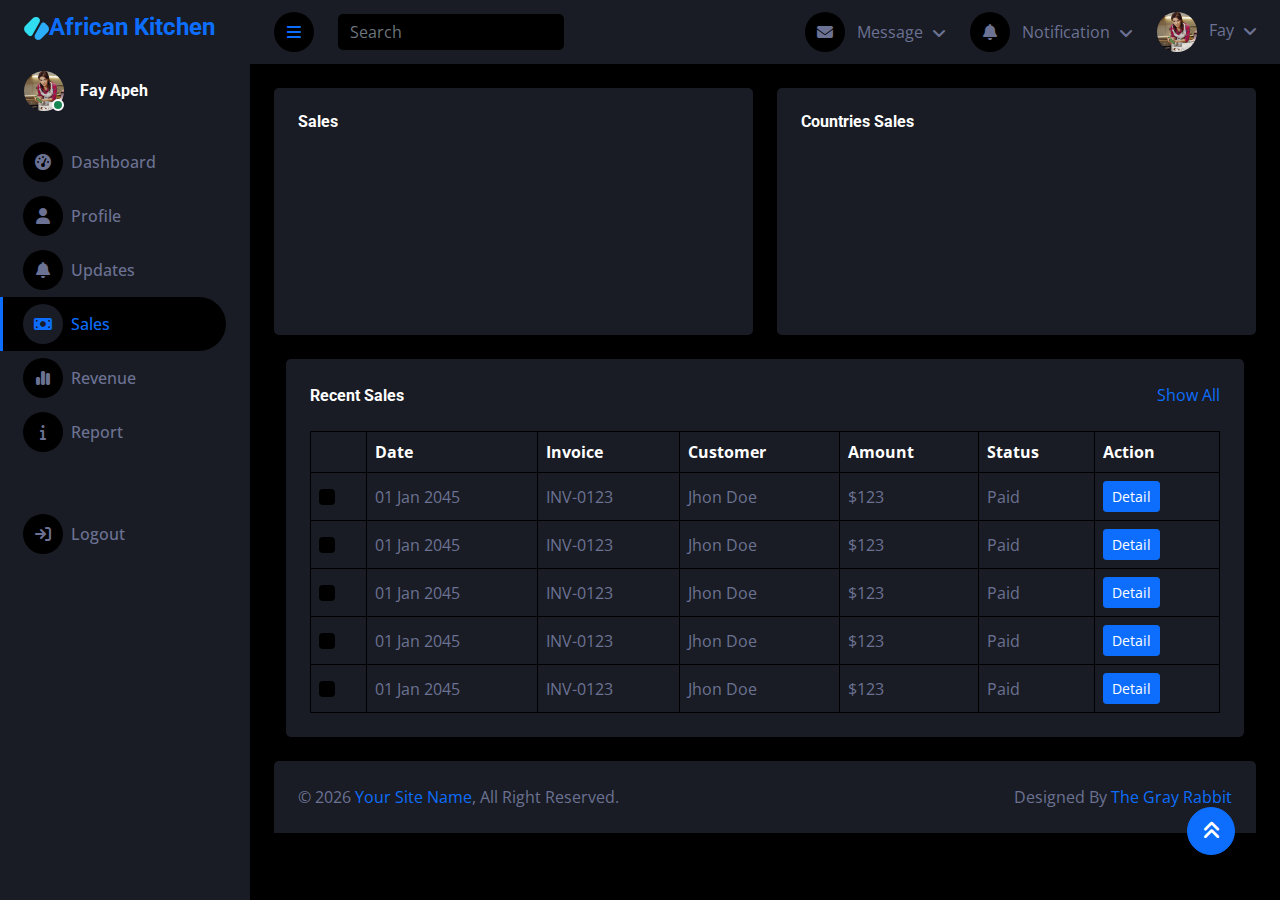
<file: sales.html>
<!DOCTYPE html>
<html lang="en">

<head>
    <meta charset="UTF-8">
    <meta name="viewport" content="width=device-width, initial-scale=1.0">
    <meta http-equiv="X-UA-Compatible" content="IE=edge">
    <link rel="icon" type="img/png" href="img/logo.png">
    <meta name="Author" content="The Gray Rabbit">
    <meta name="keywords" content="cook, chef, food, bake, home, book, restaurant">
    <title>African Kitchen - Dashboard - Sales</title>

    <!-- Google Web Fonts -->
    <link rel="preconnect" href="https://fonts.googleapis.com">
    <link rel="preconnect" href="https://fonts.gstatic.com" crossorigin>
    <link href="https://fonts.googleapis.com/css2?family=Open+Sans:wght@400;600&family=Roboto:wght@500;700&display=swap" rel="stylesheet">

    <!-- Font Awesome & Box Icon Offline Fonts -->
     <link rel="stylesheet" href="offline-fonts/css/all.css">
     <link rel="stylesheet" href="boxicons-2.1.4/boxicons-2.1.4/css/boxicons.css">

    <!-- Libraries Stylesheet -->
    <link href="lib/owlcarousel/assets/owl.carousel.min.css" rel="stylesheet">
    <link href="lib/tempusdominus/css/tempusdominus-bootstrap-4.min.css" rel="stylesheet" />

    <!-- Bootstrap Stylesheet -->
    <link href="css/bootstrap.min.css" rel="stylesheet">

    <!-- CSS Stylesheet -->
    <link href="css/style.css" rel="stylesheet">
</head>

<body>
    <div class="container-fluid position-relative d-flex p-0">


        <!-- Sidebar Start -->
        <div class="sidebar pe-4 pb-3">
            <nav class="navbar bg-secondary navbar-dark">
                <a href="index.html" class="navbar-brand mx-4 mb-3">
                    <h3 class="text-primary fs-4"><img src="img/logo.png" alt="" style="width: 25px;">African Kitchen</h3>
                </a>
                <div class="d-flex align-items-center ms-4 mb-4">
                    <div class="position-relative">
                        <img class="rounded-circle" src="img/team/team-1.jpg" alt="" style="width: 40px; height: 40px;">
                        <div class="bg-success rounded-circle border border-2 border-white position-absolute end-0 bottom-0 p-1"></div>
                    </div>
                    <div class="ms-3">
                        <h6 class="mb-0">Fay Apeh</h6>
                    </div>
                </div>

                <div class="navbar-nav w-100">
                    <a href="index.html" class="nav-item nav-link"><i class="fa fa-tachometer-alt me-2"></i>Dashboard</a>
                    <a href="profile.html" class="nav-item nav-link"><i class="fa fa-user me-2"></i>Profile</a>
                    <a href="update.html" class="nav-item nav-link"><i class="fa fa-bell me-2"></i>Updates</a>
                    <a href="sales.html" class="nav-item nav-link active" aria-current="page"><i class="fa fa-money-bill me-2"></i>Sales</a>
                    <a href="revenue.html" class="nav-item nav-link"><i class="fa fa-chart-simple me-2"></i>Revenue</a>
                    <a href="report.html" class="nav-item nav-link"><i class="fa fa-info me-2"></i>Report</a>
<br>
<br>

                    <a href="signin.html" class="nav-item nav-link"><i class="fa fa-sign-in me-2"></i>Logout</a>
                </div>
            </nav>
        </div>
        <!-- Sidebar End -->



        <!-- Content Start -->
        <div class="content">

            <!-- Navbar Start -->
            <nav class="navbar navbar-expand bg-secondary navbar-dark sticky-top px-4 py-0">
                <a href="index.html" class="navbar-brand d-flex d-lg-none me-4">
                    <img src="img/logo.png" alt="" style="width: 25px;">
                </a>
                <a href="#" class="sidebar-toggler flex-shrink-0">
                    <i class="fa fa-bars"></i>
                </a>
                <form class="d-none d-md-flex ms-4">
                    <input class="form-control bg-dark border-0" type="search" placeholder="Search">
                </form>
                <div class="navbar-nav align-items-center ms-auto">
                    <div class="nav-item dropdown">
                        <a href="#" class="nav-link dropdown-toggle" data-bs-toggle="dropdown">
                            <i class="fa fa-envelope me-lg-2"></i>
                            <span class="d-none d-lg-inline-flex">Message</span>
                        </a>
                        <div class="dropdown-menu dropdown-menu-end bg-secondary border-0 rounded-0 rounded-bottom m-0">
                            <a href="#" class="dropdown-item">
                                <div class="d-flex align-items-center">
                                    <img class="rounded-circle" src="img/team/team-1.jpg" alt="" style="width: 40px; height: 40px;">
                                    <div class="ms-2">
                                        <h6 class="fw-normal mb-0">Ene sent you a message</h6>
                                        <small>15 minutes ago</small>
                                    </div>
                                </div>
                            </a>
                            <hr class="dropdown-divider">
                            <a href="#" class="dropdown-item">
                                <div class="d-flex align-items-center">
                                    <img class="rounded-circle" src="img/team/team-2.jpg" alt="" style="width: 40px; height: 40px;">
                                    <div class="ms-2">
                                        <h6 class="fw-normal mb-0">Gray sent you a message</h6>
                                        <small>15 minutes ago</small>
                                    </div>
                                </div>
                            </a>
                            <hr class="dropdown-divider">
                            <a href="#" class="dropdown-item">
                                <div class="d-flex align-items-center">
                                    <img class="rounded-circle" src="img/team/team-3.jpg" alt="" style="width: 40px; height: 40px;">
                                    <div class="ms-2">
                                        <h6 class="fw-normal mb-0">Sharon sent you a message</h6>
                                        <small>15 minutes ago</small>
                                    </div>
                                </div>
                            </a>
                            <hr class="dropdown-divider">
                            <a href="#" class="dropdown-item text-center">See all message</a>
                        </div>
                    </div>
                    <div class="nav-item dropdown">
                        <a href="#" class="nav-link dropdown-toggle" data-bs-toggle="dropdown">
                            <i class="fa fa-bell me-lg-2"></i>
                            <span class="d-none d-lg-inline-flex">Notification</span>
                        </a>
                        <div class="dropdown-menu dropdown-menu-end bg-secondary border-0 rounded-0 rounded-bottom m-0">
                            <a href="#" class="dropdown-item">
                                <h6 class="fw-normal mb-0">Profile updated</h6>
                                <small>15 minutes ago</small>
                            </a>
                            <hr class="dropdown-divider">
                            <a href="#" class="dropdown-item">
                                <h6 class="fw-normal mb-0">New user added</h6>
                                <small>15 minutes ago</small>
                            </a>
                            <hr class="dropdown-divider">
                            <a href="#" class="dropdown-item">
                                <h6 class="fw-normal mb-0">Password changed</h6>
                                <small>15 minutes ago</small>
                            </a>
                            <hr class="dropdown-divider">
                            <a href="#" class="dropdown-item text-center">See all notifications</a>
                        </div>
                    </div>
                    <div class="nav-item dropdown">
                        <a href="#" class="nav-link dropdown-toggle" data-bs-toggle="dropdown">
                            <img class="rounded-circle me-lg-2" src="img/team/team-1.jpg" alt="" style="width: 40px; height: 40px;">
                            <span class="d-none d-lg-inline-flex">Fay</span>
                        </a>
                        <div class="dropdown-menu dropdown-menu-end bg-secondary border-0 rounded-0 rounded-bottom m-0">
                            <a href="profile.html" class="dropdown-item">My Profile</a>
                            <a href="#" class="dropdown-item">Settings</a>
                            <a href="signin.html" class="dropdown-item">Log Out</a>
                        </div>
                    </div>
                </div>
            </nav>
            <!-- Navbar End -->


            <!-- Chart Start -->
            <div class="container-fluid pt-4 px-4">
                <div class="row g-4">


                    <div class="col-sm-12 col-xl-6">
                        <div class="bg-secondary rounded h-100 p-4">
                            <h6 class="mb-4">Sales</h6>
                            <canvas id="line-chart"></canvas>
                        </div>
                    </div>


                    <div class="col-sm-12 col-xl-6">
                        <div class="bg-secondary rounded h-100 p-4">
                            <h6 class="mb-4">Countries Sales</h6>
                            <canvas id="bar-chart"></canvas>
                        </div>
                    </div>





                </div>



                            <!-- Recent Sales Start -->
            <div class="container-fluid pt-4">
                <div class="bg-secondary text-center rounded p-4">
                    <div class="d-flex align-items-center justify-content-between mb-4">
                        <h6 class="mb-0">Recent Sales</h6>
                        <a href="">Show All</a>
                    </div>
                    <div class="table-responsive">
                        <table class="table text-start align-middle table-bordered table-hover mb-0">
                            <thead>
                                <tr class="text-white">
                                    <!-- <th scope="col"><input class="form-check-input" type="checkbox" disabled></th> -->
                                    <th scope="col"></th>
                                    <th scope="col">Date</th>
                                    <th scope="col">Invoice</th>
                                    <th scope="col">Customer</th>
                                    <th scope="col">Amount</th>
                                    <th scope="col">Status</th>
                                    <th scope="col">Action</th>
                                </tr>
                            </thead>
                            <tbody style="cursor: pointer;">
                                <tr>
                                    <td><input class="form-check-input" type="checkbox" style="cursor: pointer;"></td>
                                    <td>01 Jan 2045</td>
                                    <td>INV-0123</td>
                                    <td>Jhon Doe</td>
                                    <td>$123</td>
                                    <td>Paid</td>
                                    <td><a class="btn btn-sm btn-primary" href="">Detail</a></td>
                                </tr>
                                <tr>
                                    <td><input class="form-check-input" type="checkbox" style="cursor: pointer;"></td>
                                    <td>01 Jan 2045</td>
                                    <td>INV-0123</td>
                                    <td>Jhon Doe</td>
                                    <td>$123</td>
                                    <td>Paid</td>
                                    <td><a class="btn btn-sm btn-primary" href="">Detail</a></td>
                                </tr>
                                <tr>
                                    <td><input class="form-check-input" type="checkbox" style="cursor: pointer;"></td>
                                    <td>01 Jan 2045</td>
                                    <td>INV-0123</td>
                                    <td>Jhon Doe</td>
                                    <td>$123</td>
                                    <td>Paid</td>
                                    <td><a class="btn btn-sm btn-primary" href="">Detail</a></td>
                                </tr>
                                <tr>
                                    <td><input class="form-check-input" type="checkbox" style="cursor: pointer;"></td>
                                    <td>01 Jan 2045</td>
                                    <td>INV-0123</td>
                                    <td>Jhon Doe</td>
                                    <td>$123</td>
                                    <td>Paid</td>
                                    <td><a class="btn btn-sm btn-primary" href="">Detail</a></td>
                                </tr>
                                <tr>
                                    <td><input class="form-check-input" type="checkbox" style="cursor: pointer;"></td>
                                    <td>01 Jan 2045</td>
                                    <td>INV-0123</td>
                                    <td>Jhon Doe</td>
                                    <td>$123</td>
                                    <td>Paid</td>
                                    <td><a class="btn btn-sm btn-primary" href="">Detail</a></td>
                                </tr>
                            </tbody>
                        </table>
                    </div>
                </div>
            </div>
            <!-- Recent Sales End -->


            </div>
            <!-- Chart End -->


            <!-- Footer Start -->
            <div class="container-fluid pt-4 px-4">
                <div class="bg-secondary rounded-top p-4">
                    <div class="row">
                        <div class="col-12 col-sm-6 text-center text-sm-start">
                            &copy; <script> document.write(new Date().getFullYear());</script> <a href="#">Your Site Name</a>, All Right Reserved.
                        </div>
                        <div class="col-12 col-sm-6 text-center text-sm-end">

                            Designed By <a href="#">The Gray Rabbit</a>

                        </div>
                    </div>
                </div>
            </div>
            <!-- Footer End -->
        </div>
        <!-- Content End -->


        <!-- Back to Top -->
        <a href="#" class="btn btn-lg btn-primary btn-lg-square back-to-top"><i class="fa fa-angle-double-up"></i></a>
    </div>

    <!-- JavaScript Libraries -->
    <script src="https://code.jquery.com/jquery-3.4.1.min.js"></script>
    <script src="https://cdn.jsdelivr.net/npm/bootstrap@5.0.0/dist/js/bootstrap.bundle.min.js"></script>
    <script src="lib/chart/chart.min.js"></script>
    <script src="lib/easing/easing.min.js"></script>
    <script src="lib/waypoints/waypoints.min.js"></script>
    <script src="lib/owlcarousel/owl.carousel.min.js"></script>
    <script src="lib/tempusdominus/js/moment.min.js"></script>
    <script src="lib/tempusdominus/js/moment-timezone.min.js"></script>
    <script src="lib/tempusdominus/js/tempusdominus-bootstrap-4.min.js"></script>

    <!-- Template Javascript -->
    <script src="js/main.js"></script>
</body>

</html>
</file>
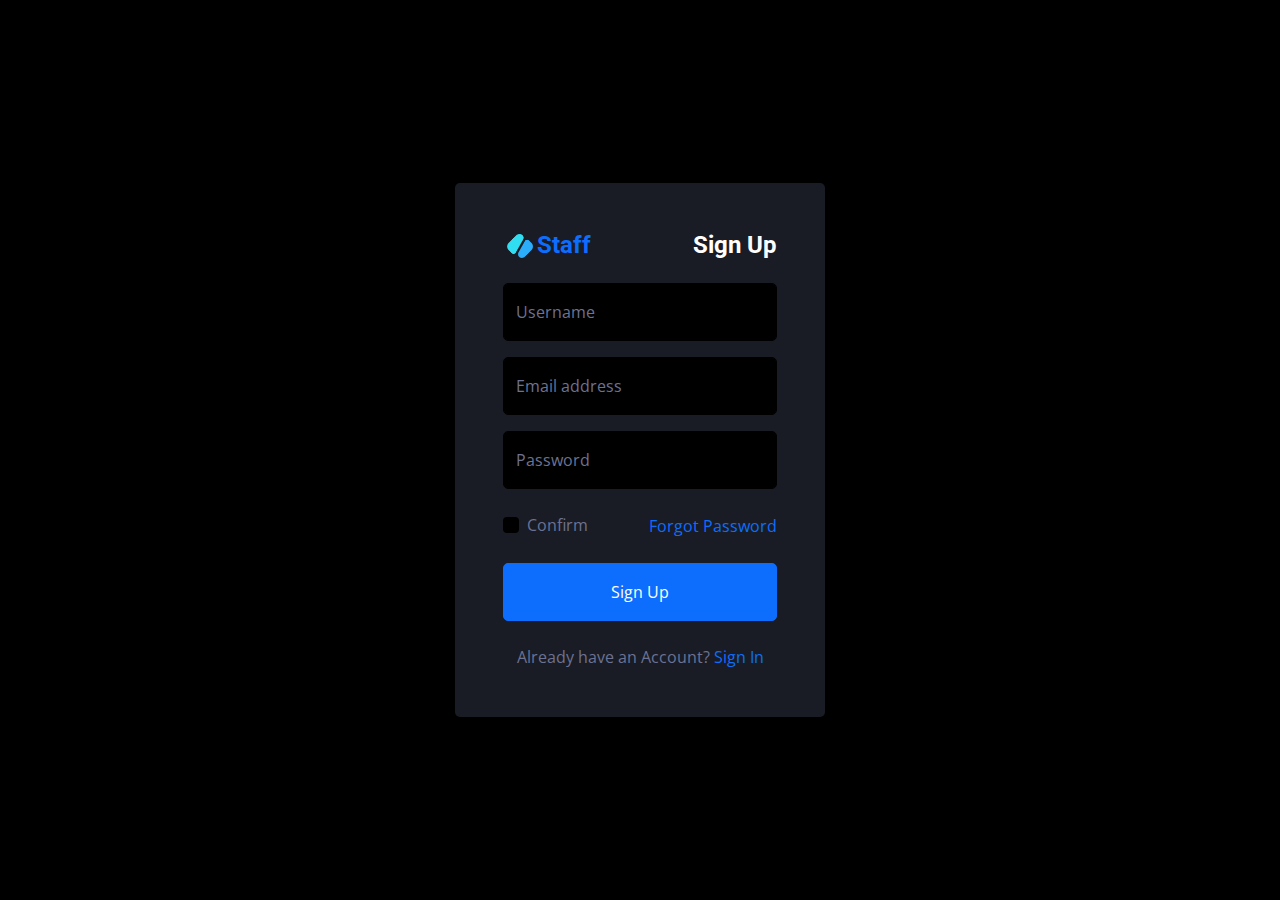
<file: signup.html>
<!DOCTYPE html>
<html lang="en">

<head>
    <meta charset="utf-8">
    <title>DarkPan - Bootstrap 5 Admin Template</title>
    <meta content="width=device-width, initial-scale=1.0" name="viewport">
    <meta content="" name="keywords">
    <meta content="" name="description">

    <!-- Favicon -->
    <link href="img/favicon.ico" rel="icon">

    <!-- Google Web Fonts -->
    <link rel="preconnect" href="https://fonts.googleapis.com">
    <link rel="preconnect" href="https://fonts.gstatic.com" crossorigin>
    <link href="https://fonts.googleapis.com/css2?family=Open+Sans:wght@400;600&family=Roboto:wght@500;700&display=swap" rel="stylesheet">

    <!-- Icon Font Stylesheet -->
    <link href="https://cdnjs.cloudflare.com/ajax/libs/font-awesome/5.10.0/css/all.min.css" rel="stylesheet">
    <link href="https://cdn.jsdelivr.net/npm/bootstrap-icons@1.4.1/font/bootstrap-icons.css" rel="stylesheet">

    <!-- Libraries Stylesheet -->
    <link href="lib/owlcarousel/assets/owl.carousel.min.css" rel="stylesheet">
    <link href="lib/tempusdominus/css/tempusdominus-bootstrap-4.min.css" rel="stylesheet" />

    <!-- Customized Bootstrap Stylesheet -->
    <link href="css/bootstrap.min.css" rel="stylesheet">

    <!-- Template Stylesheet -->
    <link href="css/style.css" rel="stylesheet">
</head>

<body>
    <div class="container-fluid position-relative d-flex p-0">

        <!-- Sign Up Start -->
        <div class="container-fluid">
            <div class="row h-100 align-items-center justify-content-center" style="min-height: 100vh;">
                <div class="col-12 col-sm-8 col-md-6 col-lg-5 col-xl-4">
                    <div class="bg-secondary rounded p-4 p-sm-5 my-4 mx-3">
                        <div class="d-flex align-items-center justify-content-between mb-3">
                            <a href="index.html" class="">
                                <h4 class="text-primary"><img src="../img/logo.png" alt="logo" style="width: 34px;" class="px-1">Staff</h4>
                            </a>
                            <h4>Sign Up</h4>
                        </div>
                        <form action="">
                        <div class="form-floating mb-3">
                            <input type="text" class="form-control" id="floatingText" placeholder="jhondoe">
                            <label for="floatingText">Username</label>
                        </div>
                        <div class="form-floating mb-3">
                            <input type="email" class="form-control" id="floatingInput" placeholder="name@example.com">
                            <label for="floatingInput">Email address</label>
                        </div>
                        <div class="form-floating mb-4">
                            <input type="password" class="form-control" id="floatingPassword" placeholder="Password">
                            <label for="floatingPassword">Password</label>
                        </div>
                        <div class="d-flex align-items-center justify-content-between mb-4">
                            <div class="form-check">
                                <input type="checkbox" class="form-check-input" style="cursor: pointer;" id="exampleCheck1">
                                <label class="form-check-label" for="exampleCheck1">Confirm</label>
                            </div>
                            <a href="">Forgot Password</a>
                        </div>
                        <button type="submit" class="btn btn-primary py-3 w-100 mb-4">Sign Up</button>

                        </form>
                        <p class="text-center mb-0">Already have an Account? <a href="signin.html">Sign In</a></p>
                    </div>
                </div>
            </div>
        </div>
        <!-- Sign Up End -->
    </div>

    <!-- JavaScript Libraries -->
    <script src="https://code.jquery.com/jquery-3.4.1.min.js"></script>
    <script src="https://cdn.jsdelivr.net/npm/bootstrap@5.0.0/dist/js/bootstrap.bundle.min.js"></script>
    <script src="lib/chart/chart.min.js"></script>
    <script src="lib/easing/easing.min.js"></script>
    <script src="lib/waypoints/waypoints.min.js"></script>
    <script src="lib/owlcarousel/owl.carousel.min.js"></script>
    <script src="lib/tempusdominus/js/moment.min.js"></script>
    <script src="lib/tempusdominus/js/moment-timezone.min.js"></script>
    <script src="lib/tempusdominus/js/tempusdominus-bootstrap-4.min.js"></script>

    <!-- Template Javascript -->
    <script src="js/main.js"></script>
</body>

</html>
</file>
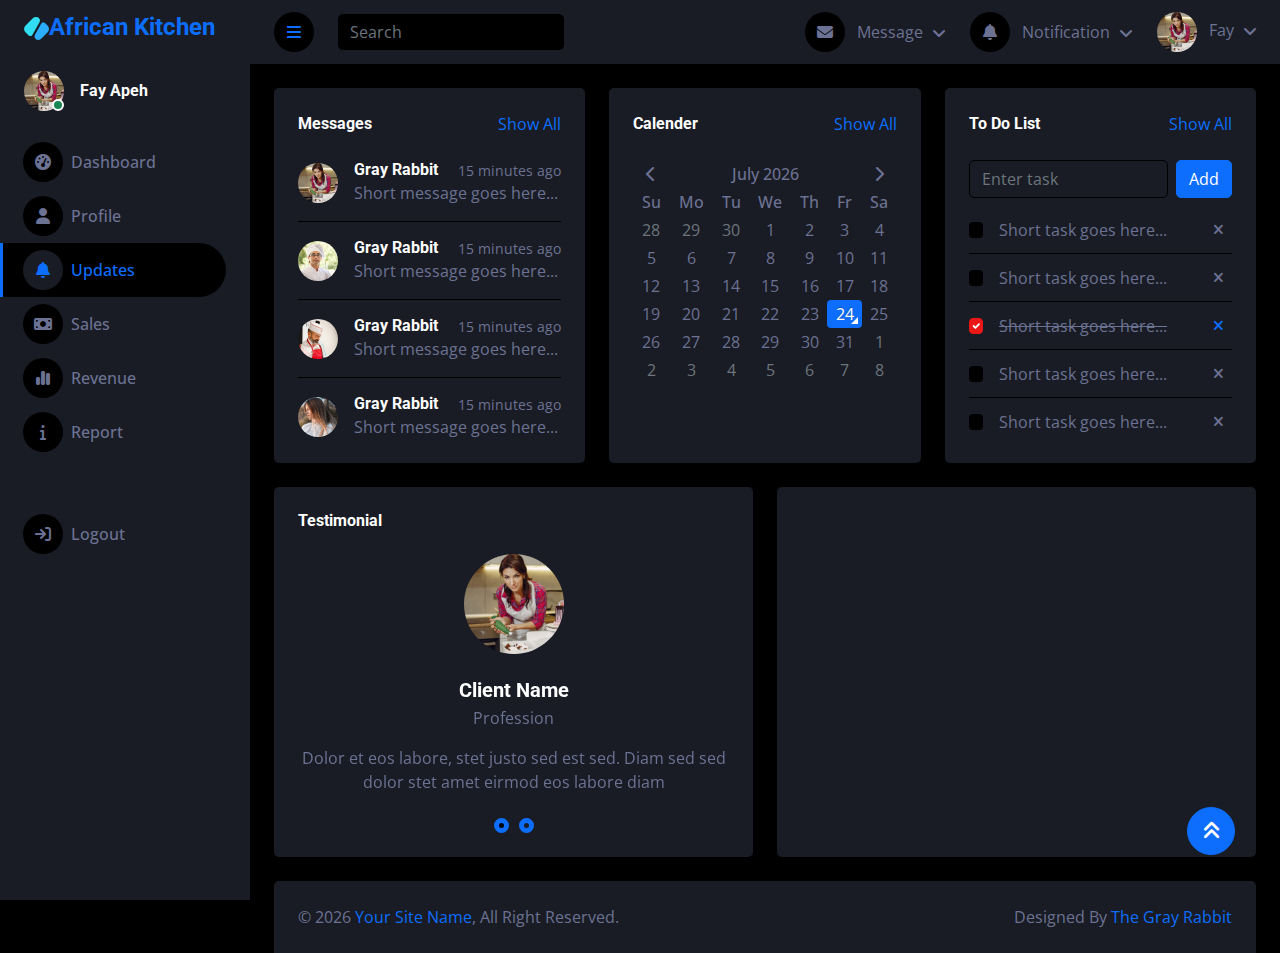
<file: update.html>
<!DOCTYPE html>
<html lang="en">

<head>
    <meta charset="UTF-8">
    <meta name="viewport" content="width=device-width, initial-scale=1.0">
    <meta http-equiv="X-UA-Compatible" content="IE=edge">
    <link rel="icon" type="img/png" href="../img/logo.png">
    <meta name="Author" content="The Gray Rabbit">
    <meta name="keywords" content="cook, chef, food, bake, home, book, restaurant">
    <title>African Kitchen - Dashboard - Update</title>

    <!-- Google Web Fonts -->
    <link rel="preconnect" href="https://fonts.googleapis.com">
    <link rel="preconnect" href="https://fonts.gstatic.com" crossorigin>
    <link href="https://fonts.googleapis.com/css2?family=Open+Sans:wght@400;600&family=Roboto:wght@500;700&display=swap" rel="stylesheet">

    <!-- Font Awesome & Box Icon Offline Fonts -->
     <link rel="stylesheet" href="offline-fonts/css/all.css">
     <link rel="stylesheet" href="boxicons-2.1.4/boxicons-2.1.4/css/boxicons.css">

    <!-- Libraries Stylesheet -->
    <link href="lib/owlcarousel/assets/owl.carousel.min.css" rel="stylesheet">
    <link href="lib/tempusdominus/css/tempusdominus-bootstrap-4.min.css" rel="stylesheet" />

    <!-- Bootstrap Stylesheet -->
    <link href="css/bootstrap.min.css" rel="stylesheet">

    <!-- CSS Stylesheet -->
    <link href="css/style.css" rel="stylesheet">
</head>

<body>
    <div class="container-fluid position-relative d-flex p-0">


        <!-- Sidebar Start -->
        <div class="sidebar pe-4 pb-3">
            <nav class="navbar bg-secondary navbar-dark">
                <a href="index.html" class="navbar-brand mx-4 mb-3">
                    <h3 class="text-primary fs-4"><img src="img/logo.png" alt="" style="width: 25px;">African Kitchen</h3>
                </a>
                <div class="d-flex align-items-center ms-4 mb-4">
                    <div class="position-relative">
                        <img class="rounded-circle" src="img/team/team-1.jpg" alt="" style="width: 40px; height: 40px;">
                        <div class="bg-success rounded-circle border border-2 border-white position-absolute end-0 bottom-0 p-1"></div>
                    </div>
                    <div class="ms-3">
                        <h6 class="mb-0">Fay Apeh</h6>
                    </div>
                </div>
                <div class="navbar-nav w-100">
                    <a href="index.html" class="nav-item nav-link"><i class="fa fa-tachometer-alt me-2"></i>Dashboard</a>
                    <a href="profile.html" class="nav-item nav-link"><i class="fa fa-user me-2"></i>Profile</a>
                    <a href="update.html" class="nav-item nav-link active" aria-current="page"><i class="fa fa-bell me-2"></i>Updates</a>
                    <a href="sales.html" class="nav-item nav-link"><i class="fa fa-money-bill me-2"></i>Sales</a>
                    <a href="revenue.html" class="nav-item nav-link"><i class="fa fa-chart-simple me-2"></i>Revenue</a>
                    <a href="report.html" class="nav-item nav-link"><i class="fa fa-info me-2"></i>Report</a>
<br>
<br>

                    <a href="signin.html" class="nav-item nav-link"><i class="fa fa-sign-in me-2"></i>Logout</a>
                </div>
            </nav>
        </div>
        <!-- Sidebar End -->


        <!-- Content Start -->
        <div class="content">


            <!-- Navbar Start -->
            <nav class="navbar navbar-expand bg-secondary navbar-dark sticky-top px-4 py-0">
                <a href="index.html" class="navbar-brand d-flex d-lg-none me-4">
                    <img src="img/logo.png" alt="" style="width: 25px;">
                </a>
                <a href="#" class="sidebar-toggler flex-shrink-0">
                    <i class="fa fa-bars"></i>
                </a>
                <form class="d-none d-md-flex ms-4">
                    <input class="form-control bg-dark border-0" type="search" placeholder="Search">
                </form>
                <div class="navbar-nav align-items-center ms-auto">
                    <div class="nav-item dropdown">
                        <a href="#" class="nav-link dropdown-toggle" data-bs-toggle="dropdown">
                            <i class="fa fa-envelope me-lg-2"></i>
                            <span class="d-none d-lg-inline-flex">Message</span>
                        </a>
                        <div class="dropdown-menu dropdown-menu-end bg-secondary border-0 rounded-0 rounded-bottom m-0">
                            <a href="#" class="dropdown-item">
                                <div class="d-flex align-items-center">
                                    <img class="rounded-circle" src="img/team/team-1.jpg" alt="" style="width: 40px; height: 40px;">
                                    <div class="ms-2">
                                        <h6 class="fw-normal mb-0">Ene sent you a message</h6>
                                        <small>15 minutes ago</small>
                                    </div>
                                </div>
                            </a>
                            <hr class="dropdown-divider">
                            <a href="#" class="dropdown-item">
                                <div class="d-flex align-items-center">
                                    <img class="rounded-circle" src="img/team/team-2.jpg" alt="" style="width: 40px; height: 40px;">
                                    <div class="ms-2">
                                        <h6 class="fw-normal mb-0">Gray sent you a message</h6>
                                        <small>15 minutes ago</small>
                                    </div>
                                </div>
                            </a>
                            <hr class="dropdown-divider">
                            <a href="#" class="dropdown-item">
                                <div class="d-flex align-items-center">
                                    <img class="rounded-circle" src="img/team/team-3.jpg" alt="" style="width: 40px; height: 40px;">
                                    <div class="ms-2">
                                        <h6 class="fw-normal mb-0">Sharon sent you a message</h6>
                                        <small>15 minutes ago</small>
                                    </div>
                                </div>
                            </a>
                            <hr class="dropdown-divider">
                            <a href="#" class="dropdown-item text-center">See all message</a>
                        </div>
                    </div>
                    <div class="nav-item dropdown">
                        <a href="#" class="nav-link dropdown-toggle" data-bs-toggle="dropdown">
                            <i class="fa fa-bell me-lg-2"></i>
                            <span class="d-none d-lg-inline-flex">Notification</span>
                        </a>
                        <div class="dropdown-menu dropdown-menu-end bg-secondary border-0 rounded-0 rounded-bottom m-0">
                            <a href="#" class="dropdown-item">
                                <h6 class="fw-normal mb-0">Profile updated</h6>
                                <small>15 minutes ago</small>
                            </a>
                            <hr class="dropdown-divider">
                            <a href="#" class="dropdown-item">
                                <h6 class="fw-normal mb-0">New user added</h6>
                                <small>15 minutes ago</small>
                            </a>
                            <hr class="dropdown-divider">
                            <a href="#" class="dropdown-item">
                                <h6 class="fw-normal mb-0">Password changed</h6>
                                <small>15 minutes ago</small>
                            </a>
                            <hr class="dropdown-divider">
                            <a href="#" class="dropdown-item text-center">See all notifications</a>
                        </div>
                    </div>
                    <div class="nav-item dropdown">
                        <a href="#" class="nav-link dropdown-toggle" data-bs-toggle="dropdown">
                            <img class="rounded-circle me-lg-2" src="img/team/team-1.jpg" alt="" style="width: 40px; height: 40px;">
                            <span class="d-none d-lg-inline-flex">Fay</span>
                        </a>
                        <div class="dropdown-menu dropdown-menu-end bg-secondary border-0 rounded-0 rounded-bottom m-0">
                            <a href="profile.html" class="dropdown-item">My Profile</a>
                            <a href="#" class="dropdown-item">Settings</a>
                            <a href="signin.html" class="dropdown-item">Log Out</a>
                        </div>
                    </div>
                </div>
            </nav>
            <!-- Navbar End -->


            <!-- Update Start -->
            <div class="container-fluid pt-4 px-4">
                <div class="row g-4">
                    <div class="col-sm-12 col-md-6 col-xl-4">
                        <div class="h-100 bg-secondary rounded p-4">
                            <div class="d-flex align-items-center justify-content-between mb-2">
                                <h6 class="mb-0">Messages</h6>
                                <a href="">Show All</a>
                            </div>
                            <div class="d-flex align-items-center border-bottom py-3">
                                <img class="rounded-circle flex-shrink-0" src="img/team/team-1.jpg" alt="" style="width: 40px; height: 40px;">
                                <div class="w-100 ms-3">
                                    <div class="d-flex w-100 justify-content-between">
                                        <h6 class="mb-0">Gray Rabbit</h6>
                                        <small>15 minutes ago</small>
                                    </div>
                                    <span>Short message goes here...</span>
                                </div>
                            </div>
                            <div class="d-flex align-items-center border-bottom py-3">
                                <img class="rounded-circle flex-shrink-0" src="img/team/team-2.jpg" alt="" style="width: 40px; height: 40px;">
                                <div class="w-100 ms-3">
                                    <div class="d-flex w-100 justify-content-between">
                                        <h6 class="mb-0">Gray Rabbit</h6>
                                        <small>15 minutes ago</small>
                                    </div>
                                    <span>Short message goes here...</span>
                                </div>
                            </div>
                            <div class="d-flex align-items-center border-bottom py-3">
                                <img class="rounded-circle flex-shrink-0" src="img/team/team-3.jpg" alt="" style="width: 40px; height: 40px;">
                                <div class="w-100 ms-3">
                                    <div class="d-flex w-100 justify-content-between">
                                        <h6 class="mb-0">Gray Rabbit</h6>
                                        <small>15 minutes ago</small>
                                    </div>
                                    <span>Short message goes here...</span>
                                </div>
                            </div>
                            <div class="d-flex align-items-center pt-3">
                                <img class="rounded-circle flex-shrink-0" src="img/team/team-4.jpg" alt="" style="width: 40px; height: 40px;">
                                <div class="w-100 ms-3">
                                    <div class="d-flex w-100 justify-content-between">
                                        <h6 class="mb-0">Gray Rabbit</h6>
                                        <small>15 minutes ago</small>
                                    </div>
                                    <span>Short message goes here...</span>
                                </div>
                            </div>
                        </div>
                    </div>
                    <div class="col-sm-12 col-md-6 col-xl-4">
                        <div class="h-100 bg-secondary rounded p-4">
                            <div class="d-flex align-items-center justify-content-between mb-4">
                                <h6 class="mb-0">Calender</h6>
                                <a href="">Show All</a>
                            </div>
                            <div id="calender"></div>
                        </div>
                    </div>
                    <div class="col-sm-12 col-md-6 col-xl-4">
                        <div class="h-100 bg-secondary rounded p-4">
                            <div class="d-flex align-items-center justify-content-between mb-4">
                                <h6 class="mb-0">To Do List</h6>
                                <a href="">Show All</a>
                            </div>
                            <div class="d-flex mb-2">
                                <input class="form-control bg-transparent" type="text" placeholder="Enter task">
                                <button type="button" class="btn btn-primary ms-2">Add</button>
                            </div>
                            <div class="d-flex align-items-center border-bottom py-2">
                                <input class="form-check-input m-0" type="checkbox">
                                <div class="w-100 ms-3">
                                    <div class="d-flex w-100 align-items-center justify-content-between">
                                        <span>Short task goes here...</span>
                                        <button class="btn btn-sm"><i class="fa fa-times"></i></button>
                                    </div>
                                </div>
                            </div>
                            <div class="d-flex align-items-center border-bottom py-2">
                                <input class="form-check-input m-0" type="checkbox">
                                <div class="w-100 ms-3">
                                    <div class="d-flex w-100 align-items-center justify-content-between">
                                        <span>Short task goes here...</span>
                                        <button class="btn btn-sm"><i class="fa fa-times"></i></button>
                                    </div>
                                </div>
                            </div>
                            <div class="d-flex align-items-center border-bottom py-2">
                                <input class="form-check-input m-0" type="checkbox" checked>
                                <div class="w-100 ms-3">
                                    <div class="d-flex w-100 align-items-center justify-content-between">
                                        <span><del>Short task goes here...</del></span>
                                        <button class="btn btn-sm text-primary"><i class="fa fa-times"></i></button>
                                    </div>
                                </div>
                            </div>
                            <div class="d-flex align-items-center border-bottom py-2">
                                <input class="form-check-input m-0" type="checkbox">
                                <div class="w-100 ms-3">
                                    <div class="d-flex w-100 align-items-center justify-content-between">
                                        <span>Short task goes here...</span>
                                        <button class="btn btn-sm"><i class="fa fa-times"></i></button>
                                    </div>
                                </div>
                            </div>
                            <div class="d-flex align-items-center pt-2">
                                <input class="form-check-input m-0" type="checkbox">
                                <div class="w-100 ms-3">
                                    <div class="d-flex w-100 align-items-center justify-content-between">
                                        <span>Short task goes here...</span>
                                        <button class="btn btn-sm"><i class="fa fa-times"></i></button>
                                    </div>
                                </div>
                            </div>
                        </div>
                    </div>
                    <div class="col-sm-12 col-xl-6">
                        <div class="bg-secondary rounded h-100 p-4">
                            <h6 class="mb-4">Testimonial</h6>
                            <div class="owl-carousel testimonial-carousel">
                                <div class="testimonial-item text-center">
                                    <img class="img-fluid rounded-circle mx-auto mb-4" src="img/team/team-1.jpg" style="width: 100px; height: 100px;">
                                    <h5 class="mb-1">Client Name</h5>
                                    <p>Profession</p>
                                    <p class="mb-0">Dolor et eos labore, stet justo sed est sed. Diam sed sed dolor stet amet eirmod eos labore diam</p>
                                </div>
                                <div class="testimonial-item text-center">
                                    <img class="img-fluid rounded-circle mx-auto mb-4" src="img/team/team-2.jpg" style="width: 100px; height: 100px;">
                                    <h5 class="mb-1">Client Name</h5>
                                    <p>Profession</p>
                                    <p class="mb-0">Dolor et eos labore, stet justo sed est sed. Diam sed sed dolor stet amet eirmod eos labore diam</p>
                                </div>
                            </div>
                        </div>
                    </div>
                    <div class="col-sm-12 col-xl-6">
                        <div class="bg-secondary rounded h-100 p-4">
                            <iframe class="position-relative rounded w-100 h-100"
                            src="https://www.google.com/maps/embed?pb=!1m18!1m12!1m3!1d3001156.4288297426!2d-78.01371936852176!3d42.72876761954724!2m3!1f0!2f0!3f0!3m2!1i1024!2i768!4f13.1!3m3!1m2!1s0x4ccc4bf0f123a5a9%3A0xddcfc6c1de189567!2sNew%20York%2C%20USA!5e0!3m2!1sen!2sbd!4v1603794290143!5m2!1sen!2sbd"
                            frameborder="0" allowfullscreen="" aria-hidden="false"
                            tabindex="0" style="filter: grayscale(100%) invert(92%) contrast(83%); border: 0;"></iframe>
                        </div>
                    </div>
                </div>
            </div>
            <!-- Update End -->


            <!-- Footer Start -->
            <div class="container-fluid pt-4 px-4">
                <div class="bg-secondary rounded-top p-4">
                    <div class="row">
                        <div class="col-12 col-sm-6 text-center text-sm-start">
                            &copy; <script>document.write(new Date().getFullYear());</script> <a href="#">Your Site Name</a>, All Right Reserved.
                        </div>
                        <div class="col-12 col-sm-6 text-center text-sm-end">
                           Designed By <a href="#">The Gray Rabbit</a>
                        </div>
                    </div>
                </div>
            </div>
            <!-- Footer End -->
        </div>
        <!-- Content End -->


        <!-- Back to Top -->
        <a href="#" class="btn btn-lg btn-primary btn-lg-square back-to-top"><i class="fa fa-angle-double-up"></i></a>
    </div>

    <!-- JavaScript Libraries -->
    <script src="https://code.jquery.com/jquery-3.4.1.min.js"></script>
    <script src="https://cdn.jsdelivr.net/npm/bootstrap@5.0.0/dist/js/bootstrap.bundle.min.js"></script>
    <script src="lib/chart/chart.min.js"></script>
    <script src="lib/easing/easing.min.js"></script>
    <script src="lib/waypoints/waypoints.min.js"></script>
    <script src="lib/owlcarousel/owl.carousel.min.js"></script>
    <script src="lib/tempusdominus/js/moment.min.js"></script>
    <script src="lib/tempusdominus/js/moment-timezone.min.js"></script>
    <script src="lib/tempusdominus/js/tempusdominus-bootstrap-4.min.js"></script>

    <!-- Template Javascript -->
    <script src="js/main.js"></script>
</body>

</html>
</file>
<file: css/style.css>
/********** Template CSS **********/
:root {
    --primary: #0d6efd;
    --secondary: #191C24;
    --light: #6C7293;
    --dark: #000000;
}

.back-to-top {
    position: fixed;
    display: none;
    right: 45px;
    bottom: 45px;
    z-index: 99;
}

/*** Button ***/
.btn {
    transition: .5s;
}

.btn-square {
    width: 38px;
    height: 38px;
}

.btn-sm-square {
    width: 32px;
    height: 32px;
}

.btn-lg-square {
    width: 48px;
    height: 48px;
}

.btn-square,
.btn-sm-square,
.btn-lg-square {
    padding: 0;
    display: inline-flex;
    align-items: center;
    justify-content: center;
    font-weight: normal;
    border-radius: 50px;
}


/*** Layout ***/
.sidebar {
    position: fixed;
    top: 0;
    left: 0;
    bottom: 0;
    width: 250px;
    height: 100vh;
    overflow-y: auto;
    background: var(--secondary);
    transition: 0.5s;
    z-index: 999;
}

.content {
    margin-left: 250px;
    min-height: 100vh;
    background: var(--dark);
    transition: 0.5s;
}

@media (min-width: 992px) {
    .sidebar {
        margin-left: 0;
    }

    .sidebar.open {
        margin-left: -250px;
    }

    .content {
        width: calc(100% - 250px);
    }

    .content.open {
        width: 100%;
        margin-left: 0;
    }
}

@media (max-width: 991.98px) {
    .sidebar {
        margin-left: -250px;
    }

    .sidebar.open {
        margin-left: 0;
    }

    .content {
        width: 100%;
        margin-left: 0;
    }
}


/*** Navbar ***/
.sidebar .navbar .navbar-nav .nav-link {
    padding: 7px 20px;
    color: var(--light);
    font-weight: 500;
    border-left: 3px solid var(--secondary);
    border-radius: 0 30px 30px 0;
    outline: none;
}

.sidebar .navbar .navbar-nav .nav-link:hover,
.sidebar .navbar .navbar-nav .nav-link.active {
    color: var(--primary);
    background: var(--dark);
    border-color: var(--primary);
}

.sidebar .navbar .navbar-nav .nav-link i {
    width: 40px;
    height: 40px;
    display: inline-flex;
    align-items: center;
    justify-content: center;
    background: var(--dark);
    border-radius: 40px;
}

.sidebar .navbar .navbar-nav .nav-link:hover i,
.sidebar .navbar .navbar-nav .nav-link.active i {
    background: var(--secondary);
}

.sidebar .navbar .dropdown-toggle::after {
    position: absolute;
    top: 15px;
    right: 15px;
    border: none;
    content: "\f107";
    font-family: "Font Awesome 5 Free";
    font-weight: 900;
    transition: .5s;
}

.sidebar .navbar .dropdown-toggle[aria-expanded=true]::after {
    transform: rotate(-180deg);
}

.sidebar .navbar .dropdown-item {
    padding-left: 25px;
    border-radius: 0 30px 30px 0;
    color: var(--light);
}

.sidebar .navbar .dropdown-item:hover,
.sidebar .navbar .dropdown-item.active {
    background: var(--dark);
}


.content .navbar .navbar-nav .nav-link {
    margin-left: 25px;
    padding: 12px 0;
    color: var(--light);
    outline: none;
}

.content .navbar .navbar-nav .nav-link:hover,
.content .navbar .navbar-nav .nav-link.active {
    color: var(--primary);
}

.content .navbar .sidebar-toggler,
.content .navbar .navbar-nav .nav-link i {
    width: 40px;
    height: 40px;
    display: inline-flex;
    align-items: center;
    justify-content: center;
    background-color: var(--dark);
    border-radius: 40px;
}

.content .navbar .dropdown-item {
    color: var(--light);
}

.content .navbar .dropdown-item:hover,
.content .navbar .dropdown-item.active {
    background: var(--dark);
}

.content .navbar .dropdown-toggle::after {
    margin-left: 6px;
    vertical-align: middle;
    border: none;
    content: "\f107";
    font-family: "Font Awesome 5 Free";
    font-weight: 900;
    transition: .5s;
}

.content .navbar .dropdown-toggle[aria-expanded=true]::after {
    transform: rotate(-180deg);
}

@media (max-width: 575.98px) {
    .content .navbar .navbar-nav .nav-link {
        margin-left: 15px;
    }
}

/** =============== Revenue and Sales Start ================ */
.sale-count{
    text-align: right;
}

/** ==================== Profile Starts =================== */
.profile-socials a{
    border-radius: 100%;
    margin: 1.4rem;
}
.profile-socials a i{
    font-size: 1.5rem;
}
.line-1, .line-2, .line-3, .line-4{
    display: flex;
    margin-bottom: 2rem;
}



@media (max-width: 767px){
    .line-1, .line-2, .line-3, .line-4{
        flex-direction: column;
    }
}
label{
    display: flex;
}


/*** Date Picker ***/
.bootstrap-datetimepicker-widget.bottom {
    top: auto !important;
}

.bootstrap-datetimepicker-widget .table * {
    border-bottom-width: 0px;
}

.bootstrap-datetimepicker-widget .table th {
    font-weight: 500;
}

.bootstrap-datetimepicker-widget.dropdown-menu {
    padding: 10px;
    border-radius: 2px;
}

.bootstrap-datetimepicker-widget table td.active,
.bootstrap-datetimepicker-widget table td.active:hover {
    background: var(--primary);
}

.bootstrap-datetimepicker-widget table td.today::before {
    border-bottom-color: var(--primary);
}


/*** Testimonial ***/
.progress .progress-bar {
    width: 0px;
    transition: 2s;
}


/*** Testimonial ***/
.testimonial-carousel .owl-dots {
    margin-top: 24px;
    display: flex;
    align-items: flex-end;
    justify-content: center;
}

.testimonial-carousel .owl-dot {
    position: relative;
    display: inline-block;
    margin: 0 5px;
    width: 15px;
    height: 15px;
    border: 5px solid var(--primary);
    border-radius: 15px;
    transition: .5s;
}

.testimonial-carousel .owl-dot.active {
    background: var(--dark);
    border-color: var(--primary);
}
</file>
